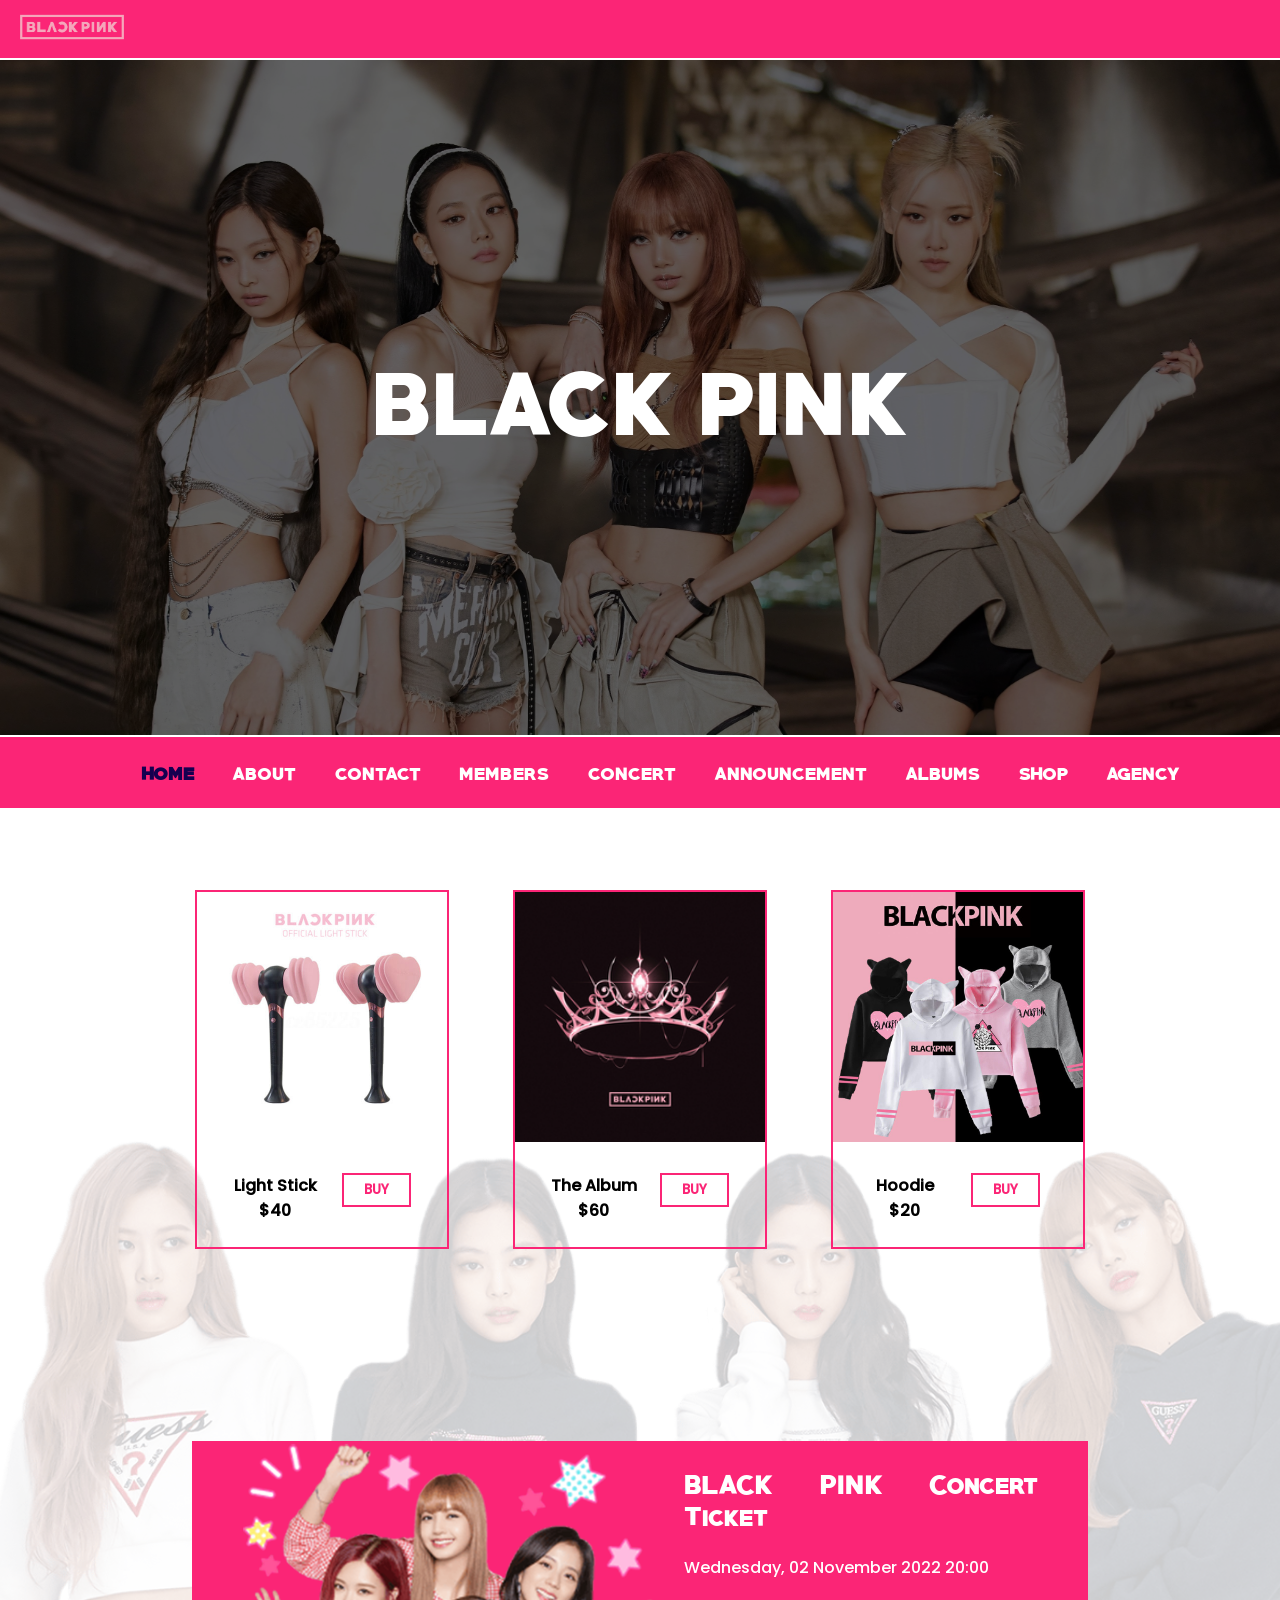
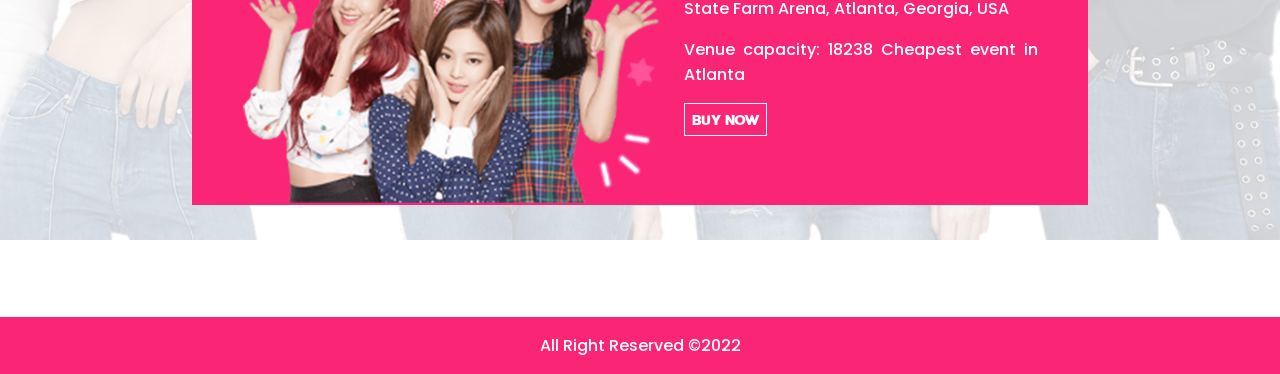
<file: index.html>
<!DOCTYPE html>
<html lang="en">
<head>
    <meta charset="UTF-8">
    <meta http-equiv="X-UA-Compatible" content="IE=edge">
    <meta name="viewport" content="width=device-width, initial-scale=1.0">
    <title>HOME</title>

    <!-- CSS -->
    <link rel="stylesheet" href="./CSS/style.css">
</head>
<body>
    <main>
        <section id="navbar-top">
            <div class="navbar-top">
                <a href="" class="brand"><img src="./Images/logo.png" alt=""></a>
            </div>
        </section>
        <section id="background">
            
            <div class="background-img">
                <div class="overlay"></div>
                <div class="text-overlay">BLACK PINK</div>
                <img src="./Images/background.jpg" alt="">
            </div>
            
        </section>
        <section id="navbar-main">
            <div class="navbar-main">
                <div class="nav-logo">
                    <div class="nav-res-img">
                        <img src="./Images/logo.png" alt="">
                    </div>
                </div>
                <ul>
                    <li>
                        <a href="index.html" class="nav-links active">Home</a>
                    </li>
                    <li>
                        <a href="About.html" class="nav-links">About</a>
                    </li>
                    <li>
                        <a href="Contact.html" class="nav-links">Contact</a>
                    </li>
                    <li>
                        <a href="Members.html" class="nav-links">Members</a>
                    </li>
                    <li>
                        <a href="Concert.html" class="nav-links">Concert</a>
                    </li>
                    <li>
                        <a href="Annoucement.html" class="nav-links">Announcement</a>
                    </li>
                    <li>
                        <a href="Albums.html" class="nav-links">Albums</a>
                    </li>
                    <li>
                        <a href="Shop.html" class="nav-links">Shop</a>
                    </li>
                    <li>
                        <a href="Agency.html" class="nav-links">Agency</a>
                    </li>
                </ul>
            </div>
        </section>

        <section id="bp">
            <div class="bp-info">
                <div class="bp-cards-first">
                    <div class="bp-card">
                        <img src="./Images/bp.png" alt="">
                    </div>
                </div>
            </div>
        </section>

        <section id="shop">
            <div class="shop-panal">
                <div class="shop-cards">
                    <div class="shop-item">
                        <img src="./Images/ls.jpg" alt="">
                        <div class="buy">
                            <div class="title-shop">Light Stick <br>$40</div>
                            <div class="buynow">
                                <button>BUY</button>
                            </div>
                        </div>
                    </div>
                    <div class="shop-item">
                        <img src="./Images/ta.png" alt="">
                        <div class="buy">
                            <div class="title-shop">The Album <br>$60</div>
                            <div class="buynow">
                                <button>BUY</button>
                            </div>
                        </div>
                    </div>
                    <div class="shop-item">
                        <img src="./Images/hoodie.jpg" alt="">
                        <div class="buy">
                            <div class="title-shop">Hoodie <br>$20</div>
                            <div class="buynow">
                                <button>BUY</button>
                            </div>
                        </div>
                    </div>
                </div>
            </div>
        </section>

        <section id="concert">
            <div class="concert-content">
                <div class="card-concert">
                    <div class="card-a">
                        <img src="./Images/gpphoto.png" alt="">
                        <div class="concert-loc">
                            <p class="concert-title">BLACK PINK Concert Ticket</p>
                            <p>
                                Wednesday, 02 November 2022
                                20:00
                            </p>
                            <p>
                                State Farm Arena, Atlanta, Georgia, USA
                            </p>
                            <p>
                                Venue capacity: 18238
                                Cheapest event in Atlanta
                            </p>
                            <button>
                                BUY NOW
                            </button>
                        </div>
                    </div>
                </div>
            </div>
        </section>
    </main>
    <footer>
        <div class="footer">
            All Right Reserved &copy;2022
        </div>
    </footer>
</body>
</html>
</file>
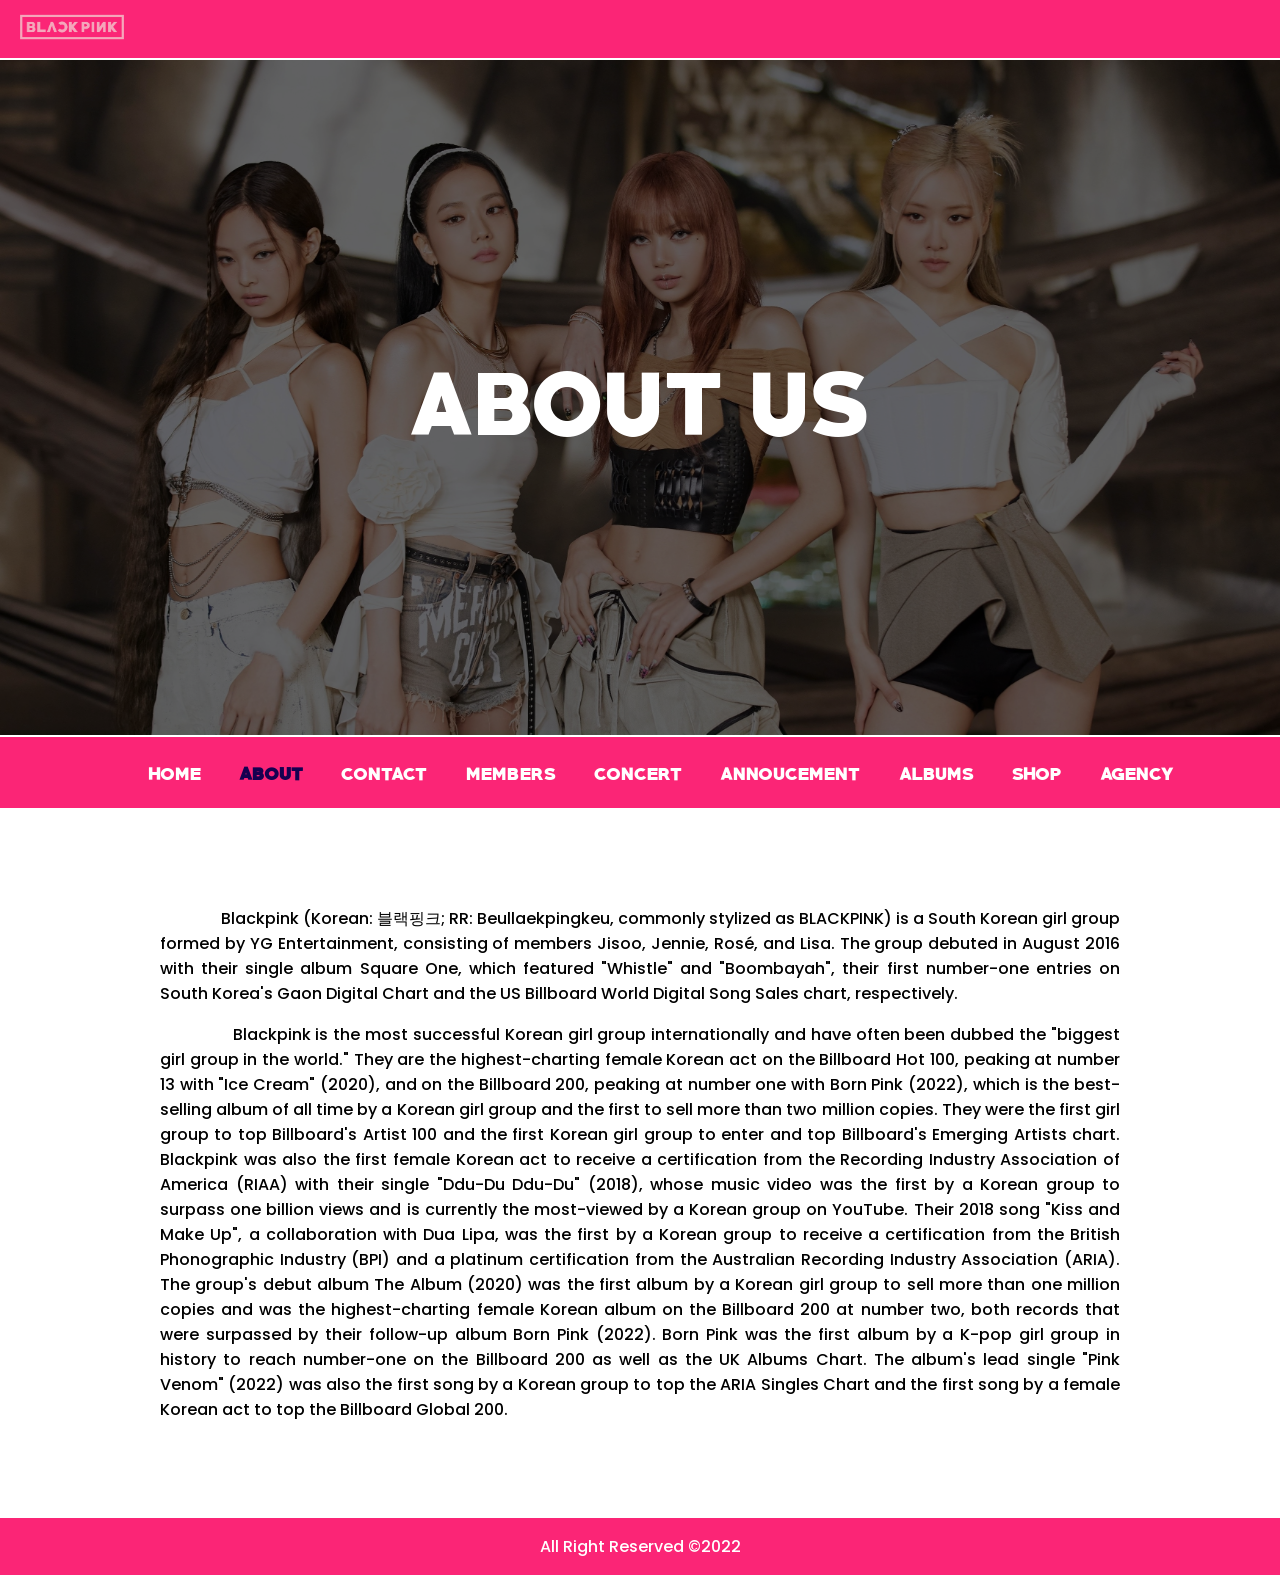
<file: About.html>
<!DOCTYPE html>
<html lang="en">
<head>
    <meta charset="UTF-8">
    <meta http-equiv="X-UA-Compatible" content="IE=edge">
    <meta name="viewport" content="width=device-width, initial-scale=1.0">
    <title>ABOUT</title>

    <!-- CSS -->
    <link rel="stylesheet" href="./CSS/style.css">
</head>
<body>
    <main>
        <section id="navbar-top">
            <div class="navbar-top">
                <a href="" class="brand"><img src="./Images/logo.png" alt=""></a>
            </div>
        </section>
        <section id="background">
            
            <div class="background-img">
                <div class="overlay"></div>
                <div class="text-overlay">ABOUT US</div>
                <img src="./Images/background.jpg" alt="">
            </div>
            
        </section>
        <section id="navbar-main">
            <div class="navbar-main">
                <div class="nav-logo">
                    <div class="nav-res-img">
                        <img src="./Images/logo.png" alt="">
                    </div>
                </div>
                <ul>
                    
                    <li>
                        <a href="index.html" class="nav-links">Home</a>
                    </li>
                    <li>
                        <a href="About.html" class="nav-links active">About</a>
                    </li>
                    <li>
                        <a href="Contact.html" class="nav-links">Contact</a>
                    </li>
                    <li>
                        <a href="Members.html" class="nav-links">Members</a>
                    </li>
                    <li>
                        <a href="Concert.html" class="nav-links">Concert</a>
                    </li>
                    <li>
                        <a href="Annoucement.html" class="nav-links">Annoucement</a>
                    </li>
                    <li>
                        <a href="Albums.html" class="nav-links">Albums</a>
                    </li>
                    <li>
                        <a href="Shop.html" class="nav-links">Shop</a>
                    </li>
                    <li>
                        <a href="Agency.html" class="nav-links">Agency</a>
                    </li>
                </ul>
            </div>
        </section>
        <section id="about">
            <div class="about-content">
                <p>
                    &nbsp;&nbsp;&nbsp;&nbsp;&nbsp;&nbsp;&nbsp;&nbsp;&nbsp;&nbsp;&nbsp;&nbsp;&nbsp;&nbsp;&nbsp;Blackpink (Korean: 블랙핑크; RR: Beullaekpingkeu, commonly stylized as BLACKPINK) is a South Korean girl group formed by YG Entertainment, consisting of members Jisoo, Jennie, Rosé, and Lisa. The group debuted in August 2016 with their single album Square One, which featured "Whistle" and "Boombayah", their first number-one entries on South Korea's Gaon Digital Chart and the US Billboard World Digital Song Sales chart, respectively.
                </p>
                <p>
                    &nbsp;&nbsp;&nbsp;&nbsp;&nbsp;&nbsp;&nbsp;&nbsp;&nbsp;&nbsp;&nbsp;&nbsp;&nbsp;&nbsp;&nbsp;Blackpink is the most successful Korean girl group internationally and have often been dubbed the "biggest girl group in the world." They are the highest-charting female Korean act on the Billboard Hot 100, peaking at number 13 with "Ice Cream" (2020), and on the Billboard 200, peaking at number one with Born Pink (2022), which is the best-selling album of all time by a Korean girl group and the first to sell more than two million copies. They were the first girl group to top Billboard's Artist 100 and the first Korean girl group to enter and top Billboard's Emerging Artists chart. Blackpink was also the first female Korean act to receive a certification from the Recording Industry Association of America (RIAA) with their single "Ddu-Du Ddu-Du" (2018), whose music video was the first by a Korean group to surpass one billion views and is currently the most-viewed by a Korean group on YouTube. Their 2018 song "Kiss and Make Up", a collaboration with Dua Lipa, was the first by a Korean group to receive a certification from the British Phonographic Industry (BPI) and a platinum certification from the Australian Recording Industry Association (ARIA). The group's debut album The Album (2020) was the first album by a Korean girl group to sell more than one million copies and was the highest-charting female Korean album on the Billboard 200 at number two, both records that were surpassed by their follow-up album Born Pink (2022). Born Pink was the first album by a K-pop girl group in history to reach number-one on the Billboard 200 as well as the UK Albums Chart. The album's lead single "Pink Venom" (2022) was also the first song by a Korean group to top the ARIA Singles Chart and the first song by a female Korean act to top the Billboard Global 200.
                </p>
            </div>
        </section>
    </main>
    <footer>
        <div class="footer">
            All Right Reserved &copy;2022
        </div>
    </footer>
</body>
</html>
</file>
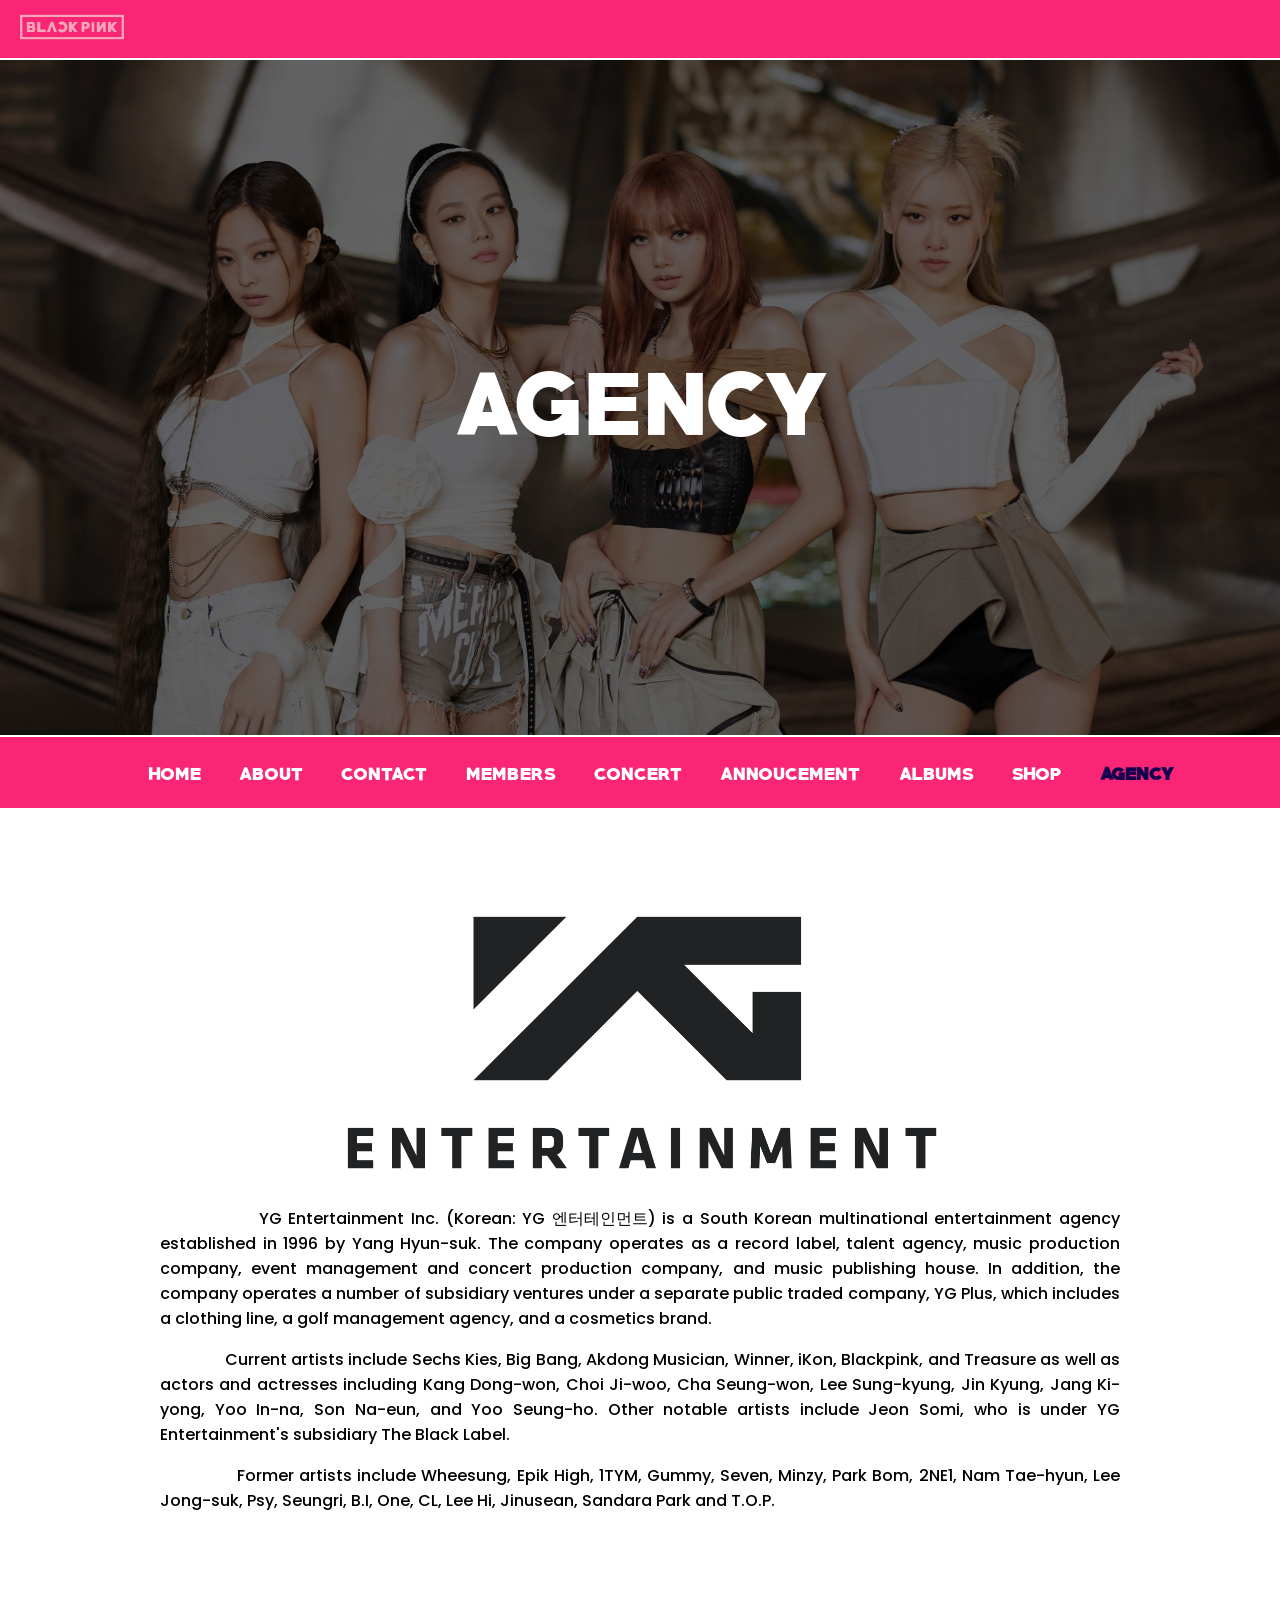
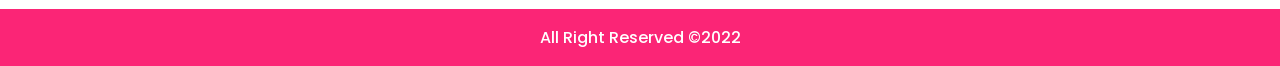
<file: Agency.html>
<!DOCTYPE html>
<html lang="en">
<head>
    <meta charset="UTF-8">
    <meta http-equiv="X-UA-Compatible" content="IE=edge">
    <meta name="viewport" content="width=device-width, initial-scale=1.0">
    <title>AGENCY</title>

    <!-- CSS -->
    <link rel="stylesheet" href="./CSS/style.css">
</head>
<body>
    <main>
        <section id="navbar-top">
            <div class="navbar-top">
                <a href="" class="brand"><img src="./Images/logo.png" alt=""></a>
            </div>
        </section>
        <section id="background">
            
            <div class="background-img">
                <div class="overlay"></div>
                <div class="text-overlay">AGENCY</div>
                <img src="./Images/background.jpg" alt="">
            </div>
            
        </section>
        <section id="navbar-main">
            <div class="navbar-main">
                <div class="nav-logo">
                    <div class="nav-res-img">
                        <img src="./Images/logo.png" alt="">
                    </div>
                </div>
                <ul>
                    <li>
                        <a href="index.html" class="nav-links">Home</a>
                    </li>
                    <li>
                        <a href="About.html" class="nav-links">About</a>
                    </li>
                    <li>
                        <a href="Contact.html" class="nav-links">Contact</a>
                    </li>
                    <li>
                        <a href="Members.html" class="nav-links">Members</a>
                    </li>
                    <li>
                        <a href="Concert.html" class="nav-links">Concert</a>
                    </li>
                    <li>
                        <a href="Annoucement.html" class="nav-links">Annoucement</a>
                    </li>
                    <li>
                        <a href="Albums.html" class="nav-links">Albums</a>
                    </li>
                    <li>
                        <a href="Shop.html" class="nav-links">Shop</a>
                    </li>
                    <li>
                        <a href="Agency.html" class="nav-links active">Agency</a>
                    </li>
                </ul>
            </div>
        </section>
        <section id="agency">
            <div class="brand-logo">
                <div class="logo">
                    <img src="./Images/yg.png" alt="">
                </div>
                <p>&nbsp;&nbsp;&nbsp;&nbsp;&nbsp;&nbsp;&nbsp;&nbsp;&nbsp;&nbsp;&nbsp;&nbsp;&nbsp;&nbsp;&nbsp;YG Entertainment Inc. (Korean: YG 엔터테인먼트) is a South Korean multinational entertainment agency established in 1996 by Yang Hyun-suk. The company operates as a record label, talent agency, music production company, event management and concert production company, and music publishing house. In addition, the company operates a number of subsidiary ventures under a separate public traded company, YG Plus, which includes a clothing line, a golf management agency, and a cosmetics brand.</p>
                <p>
                    &nbsp;&nbsp;&nbsp;&nbsp;&nbsp;&nbsp;&nbsp;&nbsp;&nbsp;&nbsp;&nbsp;&nbsp;&nbsp;&nbsp;&nbsp;Current artists include Sechs Kies, Big Bang, Akdong Musician, Winner, iKon, Blackpink, and Treasure as well as actors and actresses including Kang Dong-won, Choi Ji-woo, Cha Seung-won, Lee Sung-kyung, Jin Kyung, Jang Ki-yong, Yoo In-na, Son Na-eun, and Yoo Seung-ho. Other notable artists include Jeon Somi, who is under YG Entertainment's subsidiary The Black Label.
                </p>
                <p>
                    &nbsp;&nbsp;&nbsp;&nbsp;&nbsp;&nbsp;&nbsp;&nbsp;&nbsp;&nbsp;&nbsp;&nbsp;&nbsp;&nbsp;&nbsp;Former artists include Wheesung, Epik High, 1TYM, Gummy, Seven, Minzy, Park Bom, 2NE1, Nam Tae-hyun, Lee Jong-suk, Psy, Seungri, B.I, One, CL, Lee Hi, Jinusean, Sandara Park and T.O.P.
                </p>
            </div>
        </section>
    </main>
    <footer>
        <div class="footer">
            All Right Reserved &copy;2022
        </div>
    </footer>
</body>
</html>
</file>
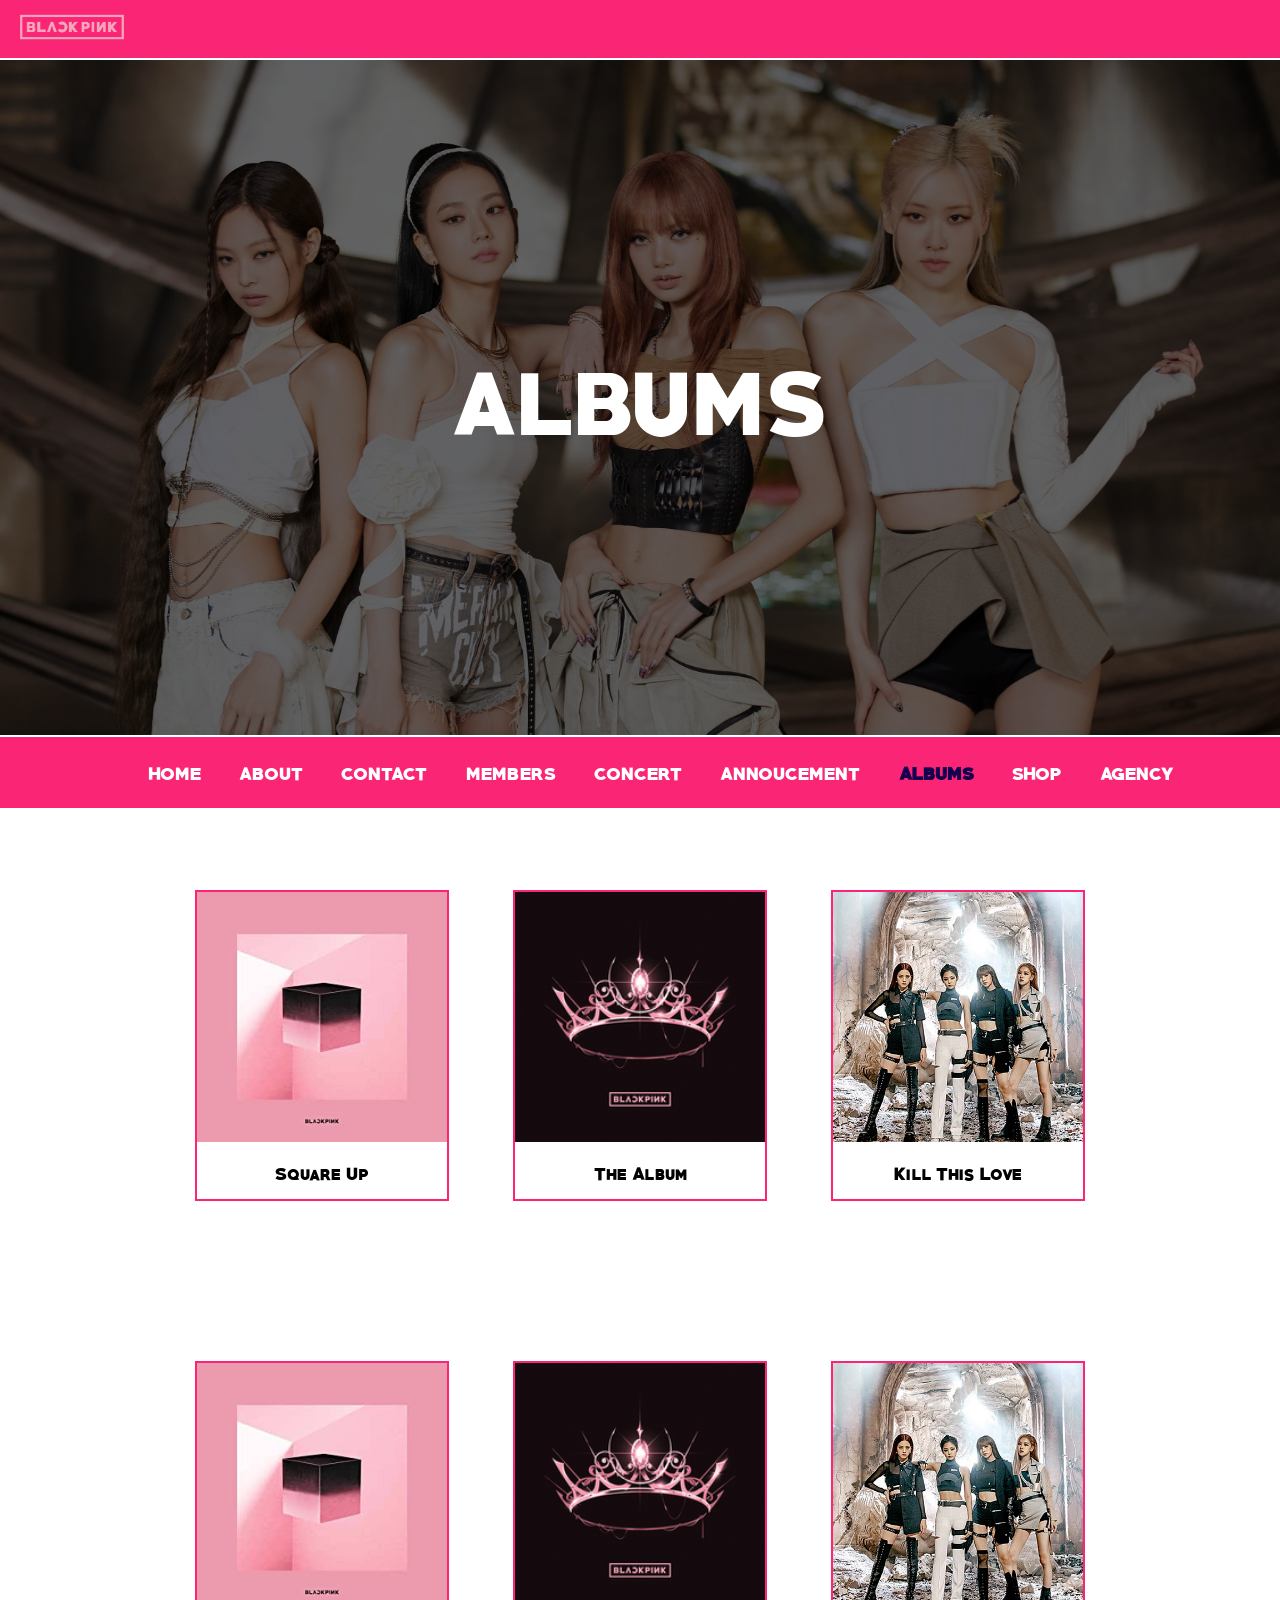
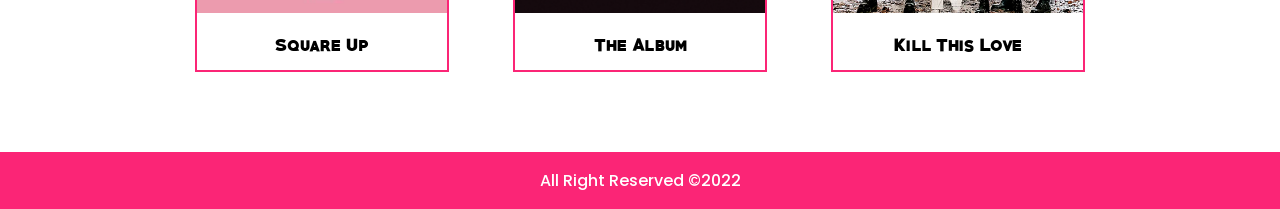
<file: Albums.html>
<!DOCTYPE html>
<html lang="en">
<head>
    <meta charset="UTF-8">
    <meta http-equiv="X-UA-Compatible" content="IE=edge">
    <meta name="viewport" content="width=device-width, initial-scale=1.0">
    <title>ALBUMS</title>

    <!-- CSS -->
    <link rel="stylesheet" href="./CSS/style.css">
</head>
<body>
    <main>
        <section id="navbar-top">
            <div class="navbar-top">
                <a href="" class="brand"><img src="./Images/logo.png" alt=""></a>
            </div>
        </section>
        <section id="background">
            
            <div class="background-img">
                <div class="overlay"></div>
                <div class="text-overlay">ALBUMS</div>
                <img src="./Images/background.jpg" alt="">
            </div>
            
        </section>
        <section id="navbar-main">
            <div class="navbar-main">
                <div class="nav-logo">
                    <div class="nav-res-img">
                        <img src="./Images/logo.png" alt="">
                    </div>
                </div>
                <ul>
                    <li>
                        <a href="index.html" class="nav-links">Home</a>
                    </li>
                    <li>
                        <a href="About.html" class="nav-links">About</a>
                    </li>
                    <li>
                        <a href="Contact.html" class="nav-links">Contact</a>
                    </li>
                    <li>
                        <a href="Members.html" class="nav-links">Members</a>
                    </li>
                    <li>
                        <a href="Concert.html" class="nav-links">Concert</a>
                    </li>
                    <li>
                        <a href="Annoucement.html" class="nav-links">Annoucement</a>
                    </li>
                    <li>
                        <a href="Albums.html" class="nav-links active">Albums</a>
                    </li>
                    <li>
                        <a href="Shop.html" class="nav-links">Shop</a>
                    </li>
                    <li>
                        <a href="Agency.html" class="nav-links">Agency</a>
                    </li>
                </ul>
            </div>
        </section>
        <section id="albums">
            <div class="albums-cards">
                <div class="card-alb">
                    <img src="./Images/su.jpg" alt="">
                    <p class="alb-title">Square Up</p>
                </div>
                <div class="card-alb">
                    <img src="./Images/ta.png" alt="">
                    <p class="alb-title">The Album</p>
                </div>
                <div class="card-alb">
                    <img src="./Images/ktlalb.jpg" alt="">
                    <p class="alb-title">Kill This Love</p>
                </div>
            </div>
            <div class="albums-cards">
                <div class="card-alb">
                    <img src="./Images/su.jpg" alt="">
                    <p class="alb-title">Square Up</p>
                </div>
                <div class="card-alb">
                    <img src="./Images/ta.png" alt="">
                    <p class="alb-title">The Album</p>
                </div>
                <div class="card-alb">
                    <img src="./Images/ktlalb.jpg" alt="">
                    <p class="alb-title">Kill This Love</p>
                </div>
            </div>
        </section>
    </main>
    <footer>
        <div class="footer">
            All Right Reserved &copy;2022
        </div>
    </footer>
</body>
</html>
</file>
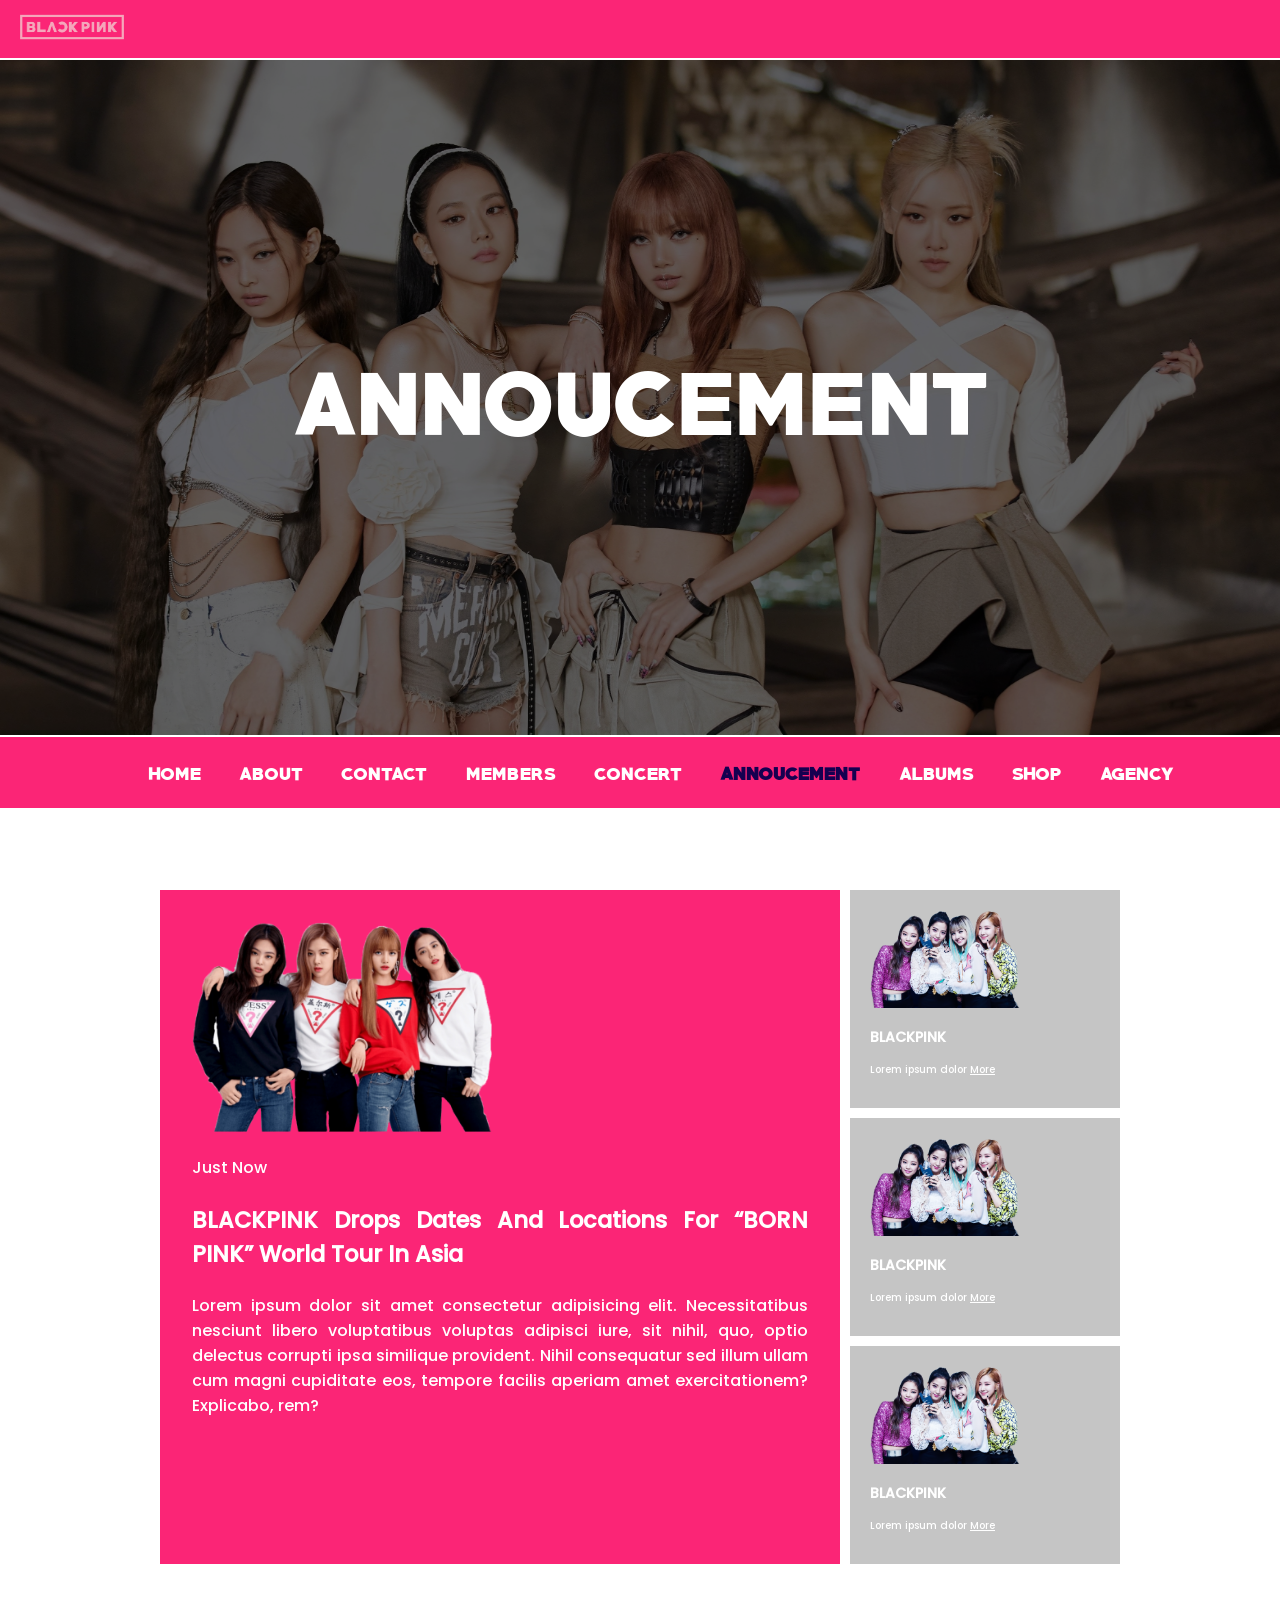
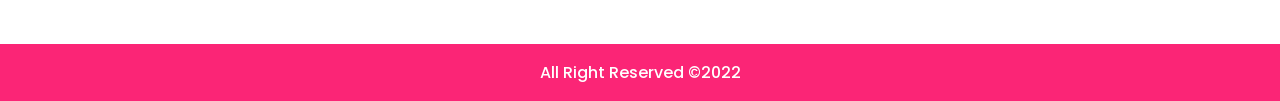
<file: Annoucement.html>
<!DOCTYPE html>
<html lang="en">
<head>
    <meta charset="UTF-8">
    <meta http-equiv="X-UA-Compatible" content="IE=edge">
    <meta name="viewport" content="width=device-width, initial-scale=1.0">
    <title>ANNOUCEMENT</title>

    <!-- CSS -->
    <link rel="stylesheet" href="./CSS/style.css">
</head>
<body>
    <main>
        <section id="navbar-top">
            <div class="navbar-top">
                <a href="" class="brand"><img src="./Images/logo.png" alt=""></a>
            </div>
        </section>
        <section id="background">
            
            <div class="background-img">
                <div class="overlay"></div>
                <div class="text-overlay">ANNOUCEMENT</div>
                <img src="./Images/background.jpg" alt="">
            </div>
            
        </section>
        <section id="navbar-main">
            <div class="navbar-main">
                <div class="nav-logo">
                    <div class="nav-res-img">
                        <img src="./Images/logo.png" alt="">
                    </div>
                </div>
                <ul>
                    <li>
                        <a href="index.html" class="nav-links">Home</a>
                    </li>
                    <li>
                        <a href="About.html" class="nav-links">About</a>
                    </li>
                    <li>
                        <a href="Contact.html" class="nav-links">Contact</a>
                    </li>
                    <li>
                        <a href="Members.html" class="nav-links">Members</a>
                    </li>
                    <li>
                        <a href="Concert.html" class="nav-links">Concert</a>
                    </li>
                    <li>
                        <a href="Annoucement.html" class="nav-links active">Annoucement</a>
                    </li>
                    <li>
                        <a href="Albums.html" class="nav-links">Albums</a>
                    </li>
                    <li>
                        <a href="Shop.html" class="nav-links">Shop</a>
                    </li>
                    <li>
                        <a href="Agency.html" class="nav-links">Agency</a>
                    </li>
                </ul>
            </div>
        </section>
        <section id="ann">
            <div class="ann-content">
                <div class="ann-card-main">
                    <img src="./Images/ann.png" alt="">
                    <div class="ann-content-card">
                        <p>Just Now</p>
                        <p class="ann-title">BLACKPINK Drops Dates And Locations For “BORN PINK” World Tour In Asia</p>
                        <p>Lorem ipsum dolor sit amet consectetur adipisicing elit. Necessitatibus nesciunt libero voluptatibus voluptas adipisci iure, sit nihil, quo, optio delectus corrupti ipsa similique provident. Nihil consequatur sed illum ullam cum magni cupiditate eos, tempore facilis aperiam amet exercitationem? Explicabo, rem?</p>
                    </div>
                </div>
                <div class="another-card">
                    <div class="ann-card">
                        <img src="./Images/ann2.png" alt="">
                        <div class="ann-content-card">
                            <p class="ann-title">BLACKPINK</p>
                            <p>Lorem ipsum dolor <a href="">More</a></p>
                        </div>
                    </div>
                    <div class="ann-card">
                        <img src="./Images/ann2.png" alt="">
                        <div class="ann-content-card">
                            <p class="ann-title">BLACKPINK</p>
                            <p>Lorem ipsum dolor <a href="">More</a></p>
                        </div>
                    </div>
                    <div class="ann-card">
                        <img src="./Images/ann2.png" alt="">
                        <div class="ann-content-card">
                            <p class="ann-title">BLACKPINK</p>
                            <p>Lorem ipsum dolor <a href="">More</a></p>
                        </div>
                    </div>
                </div>
            </div>
        </section>
    </main>
    <footer>
        <div class="footer">
            All Right Reserved &copy;2022
        </div>
    </footer>
</body>
</html>
</file>
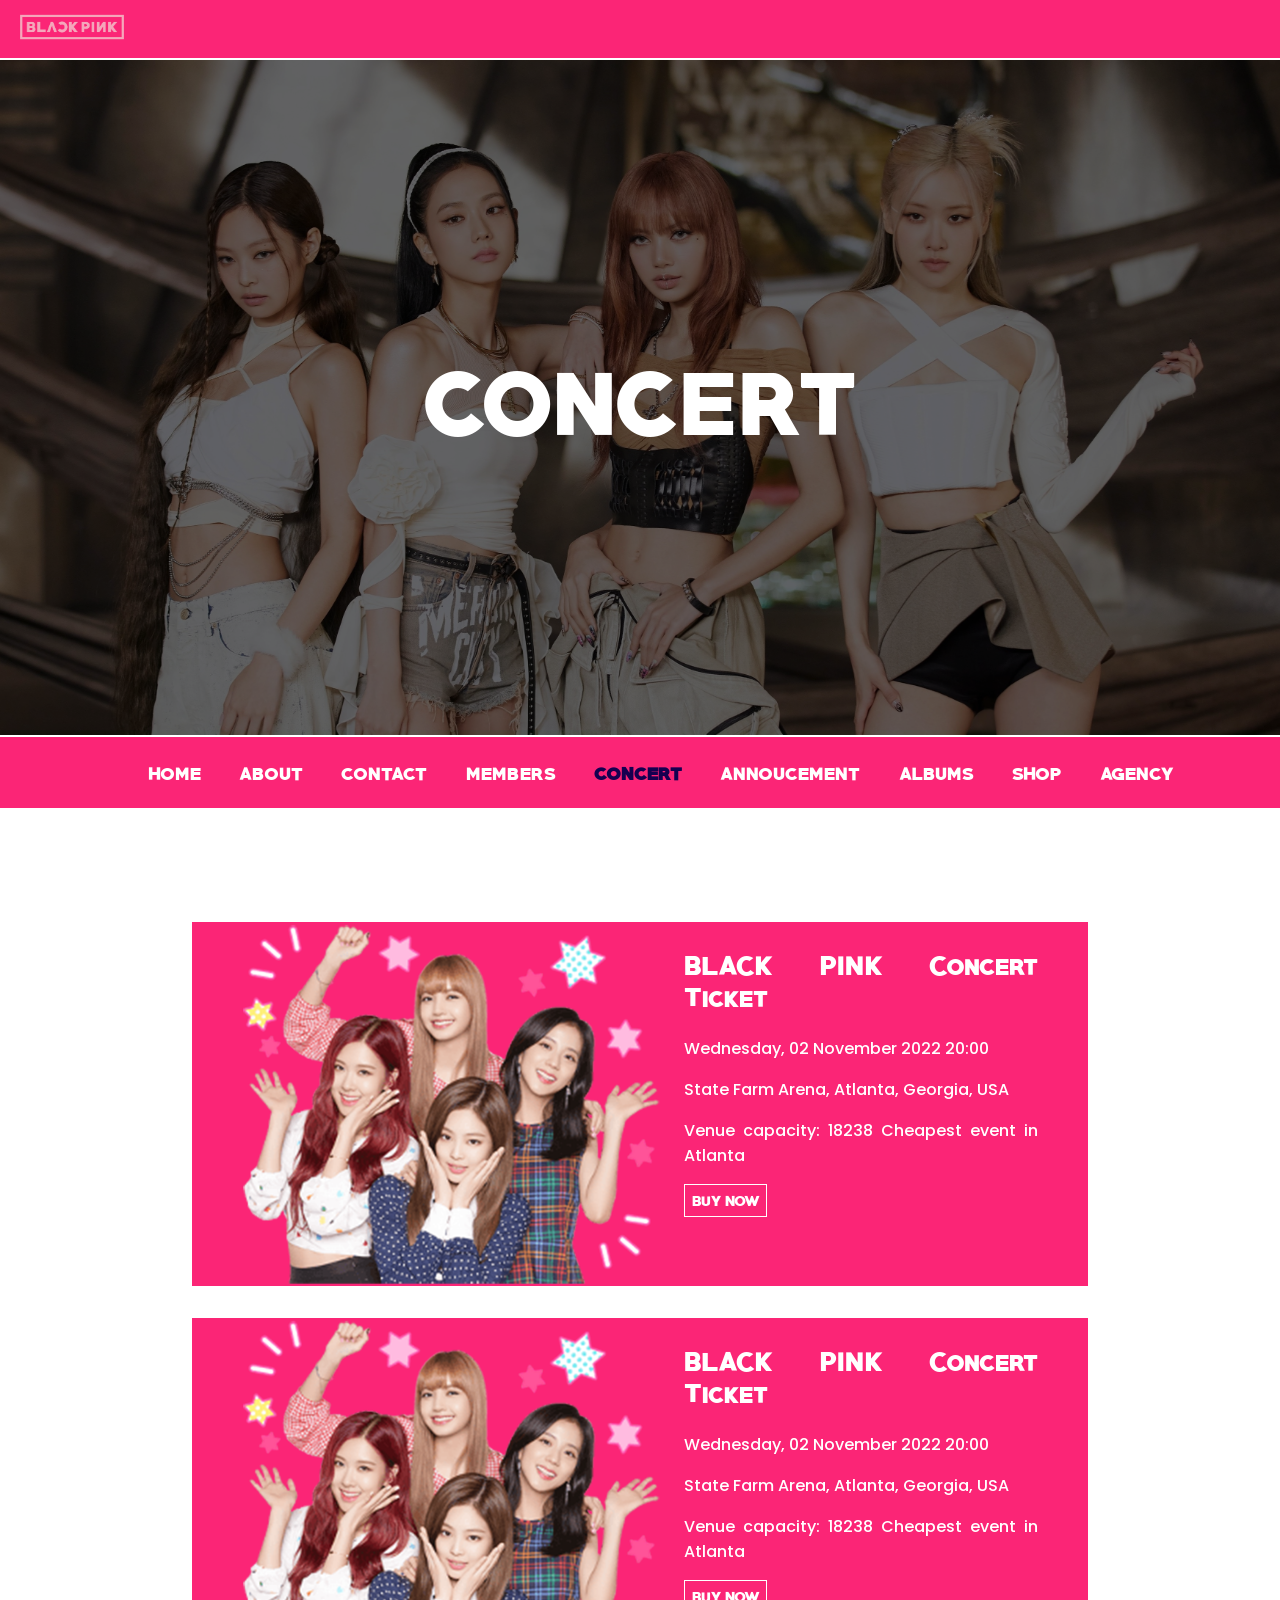
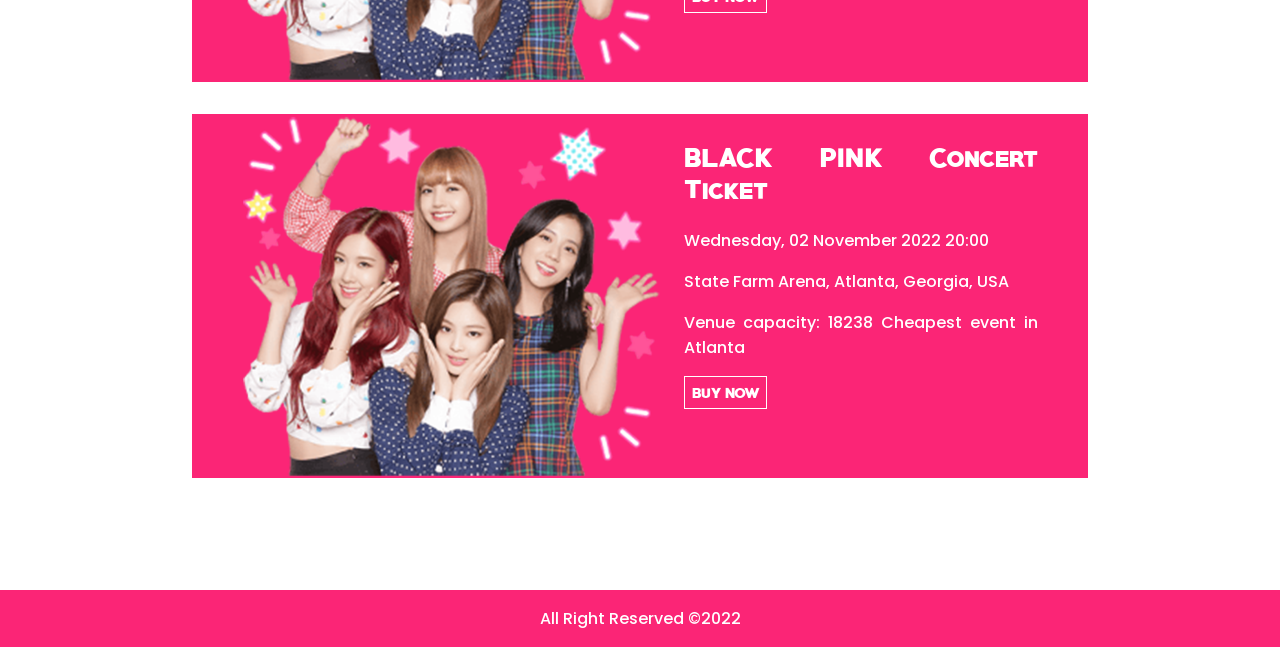
<file: Concert.html>
<!DOCTYPE html>
<html lang="en">
<head>
    <meta charset="UTF-8">
    <meta http-equiv="X-UA-Compatible" content="IE=edge">
    <meta name="viewport" content="width=device-width, initial-scale=1.0">
    <title>CONCERT</title>

    <!-- CSS -->
    <link rel="stylesheet" href="./CSS/style.css">
</head>
<body>
    <main>
        <section id="navbar-top">
            <div class="navbar-top">
                <a href="" class="brand"><img src="./Images/logo.png" alt=""></a>
            </div>
        </section>
        <section id="background">
            
            <div class="background-img">
                <div class="overlay"></div>
                <div class="text-overlay">CONCERT</div>
                <img src="./Images/background.jpg" alt="">
            </div>
            
        </section>
        <section id="navbar-main">
            <div class="navbar-main">
                <div class="nav-logo">
                    <div class="nav-res-img">
                        <img src="./Images/logo.png" alt="">
                    </div>
                </div>
                <ul>
                    <li>
                        <a href="index.html" class="nav-links">Home</a>
                    </li>
                    <li>
                        <a href="About.html" class="nav-links">About</a>
                    </li>
                    <li>
                        <a href="Contact.html" class="nav-links">Contact</a>
                    </li>
                    <li>
                        <a href="Members.html" class="nav-links">Members</a>
                    </li>
                    <li>
                        <a href="Concert.html" class="nav-links active">Concert</a>
                    </li>
                    <li>
                        <a href="Annoucement.html" class="nav-links">Annoucement</a>
                    </li>
                    <li>
                        <a href="Albums.html" class="nav-links">Albums</a>
                    </li>
                    <li>
                        <a href="Shop.html" class="nav-links">Shop</a>
                    </li>
                    <li>
                        <a href="Agency.html" class="nav-links">Agency</a>
                    </li>
                </ul>
            </div>
        </section>
        <section id="concert">
            <div class="concert-content">
                <div class="card-concert">
                    <div class="card-a">
                        <img src="./Images/gpphoto.png" alt="">
                        <div class="concert-loc">
                            <p class="concert-title">BLACK PINK Concert Ticket</p>
                            <p>
                                Wednesday, 02 November 2022
                                20:00
                            </p>
                            <p>
                                State Farm Arena, Atlanta, Georgia, USA
                            </p>
                            <p>
                                Venue capacity: 18238
                                Cheapest event in Atlanta
                            </p>
                            <button>
                                BUY NOW
                            </button>
                        </div>
                    </div>
                    <div class="card-a">
                        <img src="./Images/gpphoto.png" alt="">
                        <div class="concert-loc">
                            <p class="concert-title">BLACK PINK Concert Ticket</p>
                            <p>
                                Wednesday, 02 November 2022
                                20:00
                            </p>
                            <p>
                                State Farm Arena, Atlanta, Georgia, USA
                            </p>
                            <p>
                                Venue capacity: 18238
                                Cheapest event in Atlanta
                            </p>
                            <button>
                                BUY NOW
                            </button>
                        </div>
                    </div>
                    <div class="card-a">
                        <img src="./Images/gpphoto.png" alt="">
                        <div class="concert-loc">
                            <p class="concert-title">BLACK PINK Concert Ticket</p>
                            <p>
                                Wednesday, 02 November 2022
                                20:00
                            </p>
                            <p>
                                State Farm Arena, Atlanta, Georgia, USA
                            </p>
                            <p>
                                Venue capacity: 18238
                                Cheapest event in Atlanta
                            </p>
                            <button>
                                BUY NOW
                            </button>
                        </div>
                    </div>
                </div>
            </div>
        </section>
    </main>
    <footer>
        <div class="footer">
            All Right Reserved &copy;2022
        </div>
    </footer>
</body>
</html>
</file>
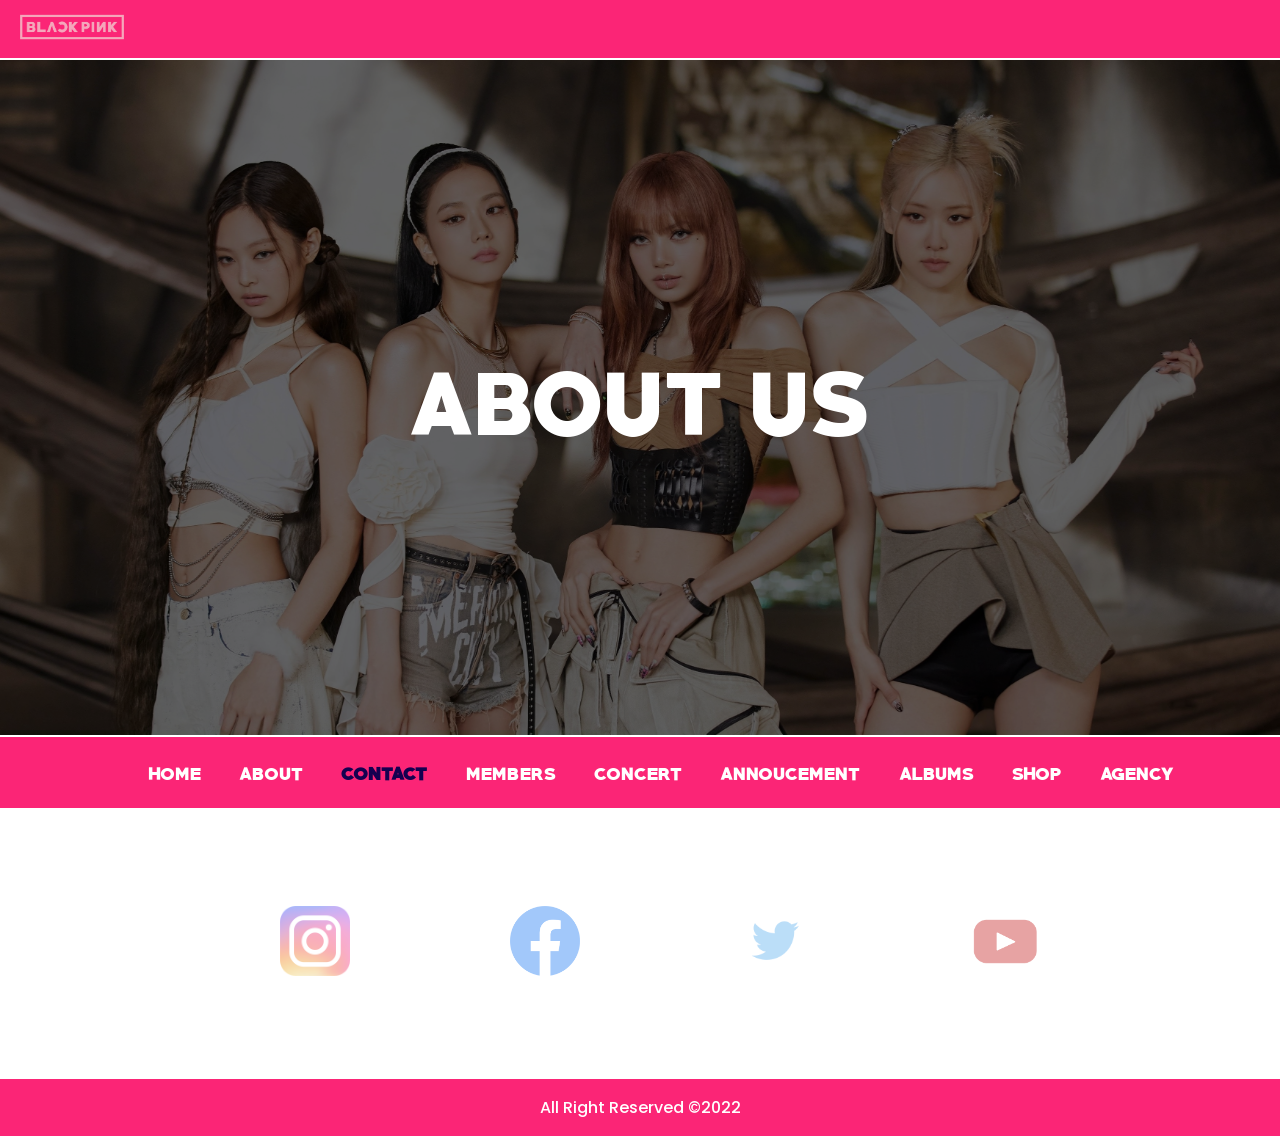
<file: Contact.html>
<!DOCTYPE html>
<html lang="en">
<head>
    <meta charset="UTF-8">
    <meta http-equiv="X-UA-Compatible" content="IE=edge">
    <meta name="viewport" content="width=device-width, initial-scale=1.0">
    <title>CONTACT</title>

    <!-- CSS -->
    <link rel="stylesheet" href="./CSS/style.css">
</head>
<body>
    <main>
        <section id="navbar-top">
            <div class="navbar-top">
                <a href="" class="brand"><img src="./Images/logo.png" alt=""></a>
            </div>
        </section>
        <section id="background">
            
            <div class="background-img">
                <div class="overlay"></div>
                <div class="text-overlay">ABOUT US</div>
                <img src="./Images/background.jpg" alt="">
            </div>
            
        </section>
            
        </section>
        <section id="navbar-main">
            <div class="navbar-main">
                <div class="nav-logo">
                    <div class="nav-res-img">
                        <img src="./Images/logo.png" alt="">
                    </div>
                </div>
                <ul>
                    <li>
                        <a href="index.html" class="nav-links">Home</a>
                    </li>
                    <li>
                        <a href="About.html" class="nav-links">About</a>
                    </li>
                    <li>
                        <a href="Contact.html" class="nav-links active">Contact</a>
                    </li>
                    <li>
                        <a href="Members.html" class="nav-links">Members</a>
                    </li>
                    <li>
                        <a href="Concert.html" class="nav-links">Concert</a>
                    </li>
                    <li>
                        <a href="Annoucement.html" class="nav-links">Annoucement</a>
                    </li>
                    <li>
                        <a href="Albums.html" class="nav-links">Albums</a>
                    </li>
                    <li>
                        <a href="Shop.html" class="nav-links">Shop</a>
                    </li>
                    <li>
                        <a href="Agency.html" class="nav-links">Agency</a>
                    </li>
                </ul>
            </div>
        </section>
        <section id="contact">
            <div class="contact-content">
                <ul>
                    <li>
                        <a href="https://www.instagram.com/blackpinkofficial/"><img src="./Images/instagram.png" alt=""></a>
                    </li>
                    <li>
                        <a href="https://www.facebook.com/BLACKPINKOFFICIAL"><img src="./Images/facebook.png" alt=""></a>
                    </li>
                    <li>
                        <a href="https://twitter.com/BLACKPINK"><img src="./Images/twitter.png" alt=""></a>
                    </li>
                    <li>
                        <a href="https://www.youtube.com/c/BLACKPINKOFFICIAL"><img src="./Images/youtube.png" alt=""></a>
                    </li>
                </ul>
            </div>
        </section>
    </main>
    <footer>
        <div class="footer">
            All Right Reserved &copy;2022
        </div>
    </footer>
</body>
</html>
</file>
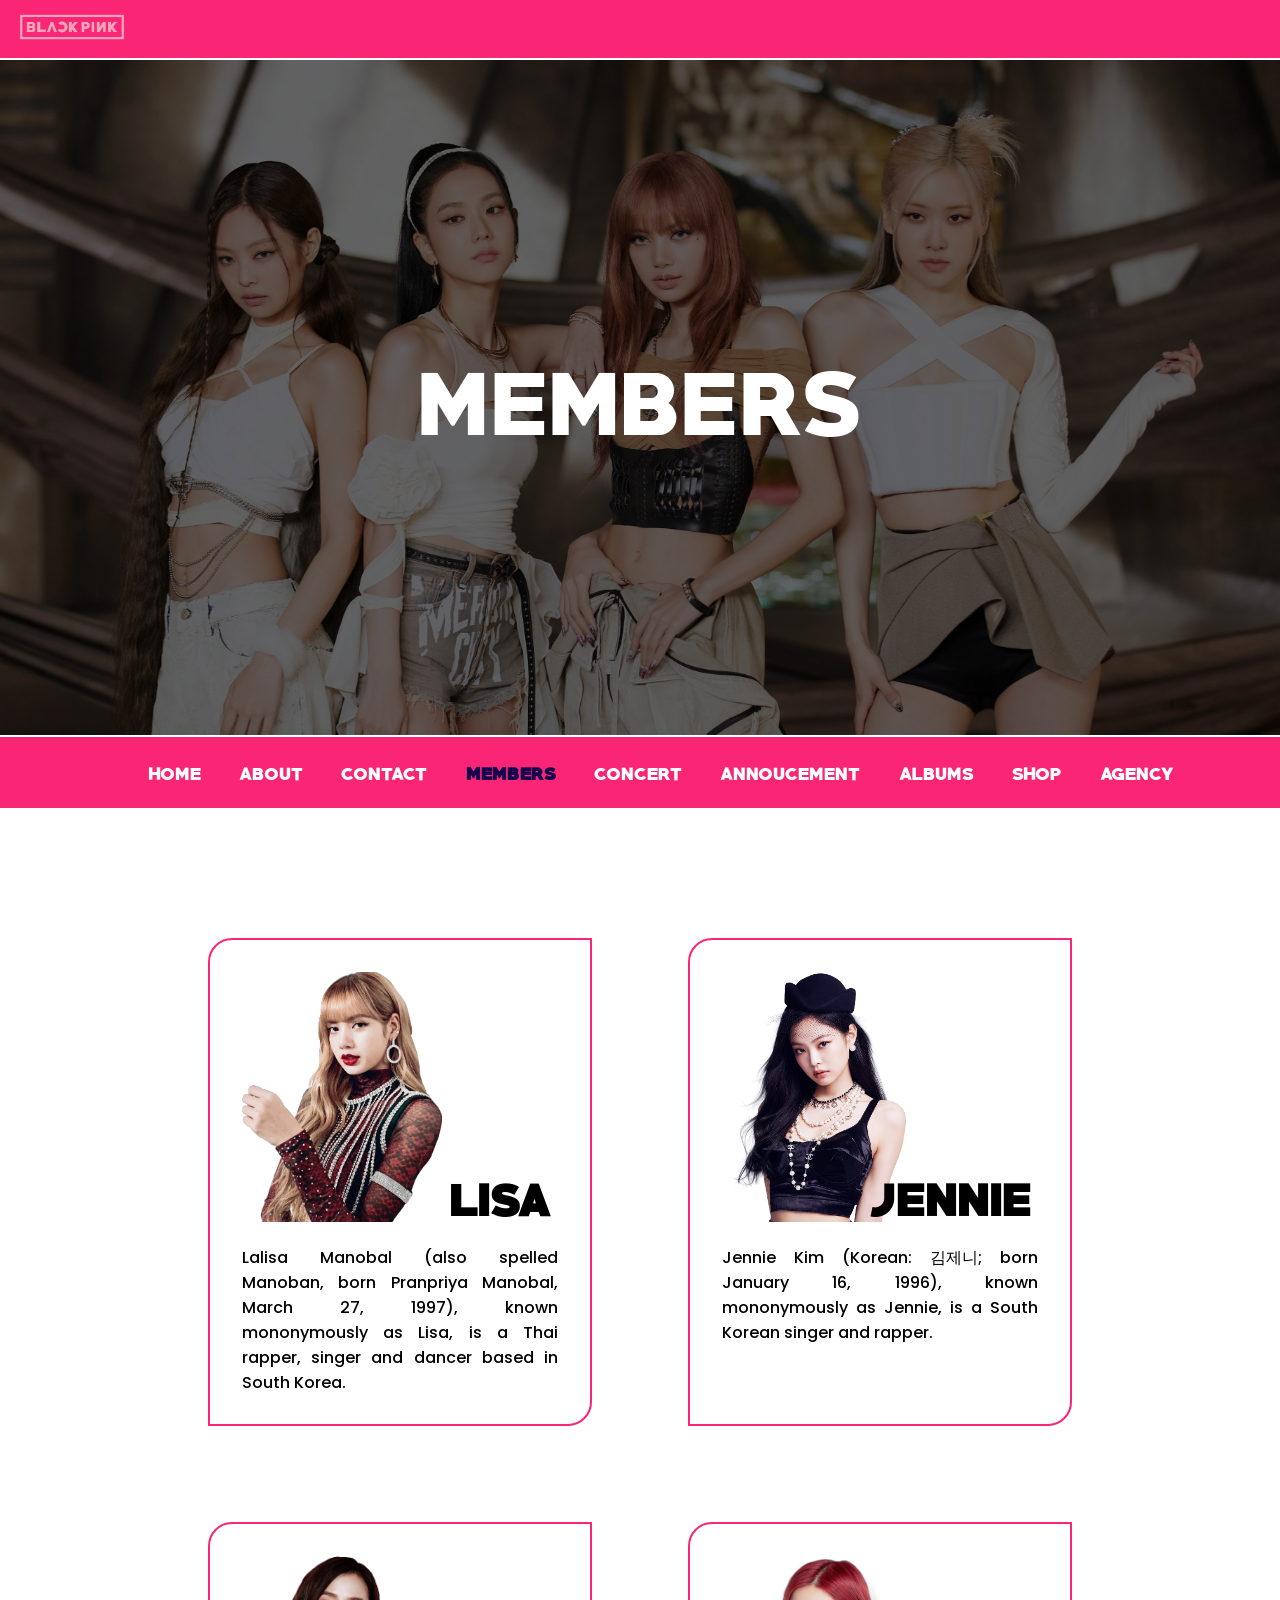
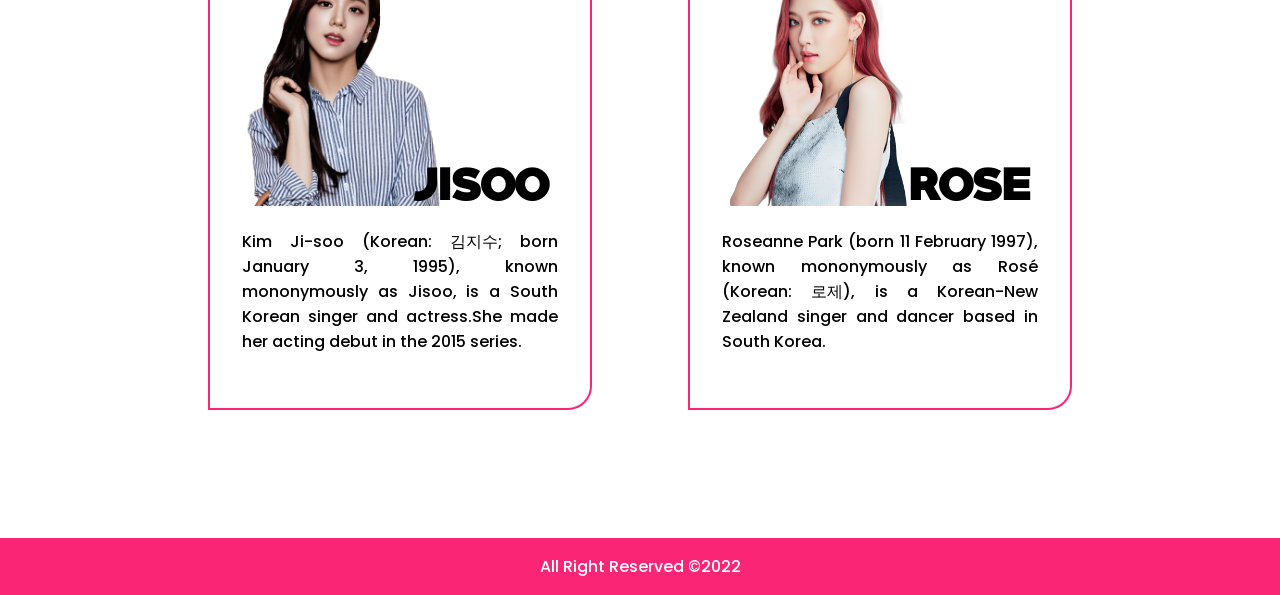
<file: Members.html>
<!DOCTYPE html>
<html lang="en">
<head>
    <meta charset="UTF-8">
    <meta http-equiv="X-UA-Compatible" content="IE=edge">
    <meta name="viewport" content="width=device-width, initial-scale=1.0">
    <title>MEMBERS</title>

    <!-- CSS -->
    <link rel="stylesheet" href="./CSS/style.css">
</head>
<body>
    <main>
        <section id="navbar-top">
            <div class="navbar-top">
                <a href="" class="brand"><img src="./Images/logo.png" alt=""></a>
            </div>
        </section>
        <section id="background">
            
            <div class="background-img">
                <div class="overlay"></div>
                <div class="text-overlay">MEMBERS</div>
                <img src="./Images/background.jpg" alt="">
            </div>
            
        </section>
        <section id="navbar-main">
            <div class="navbar-main">
                <div class="nav-logo">
                    <div class="nav-res-img">
                        <img src="./Images/logo.png" alt="">
                    </div>
                </div>
                <ul>
                    <li>
                        <a href="index.html" class="nav-links">Home</a>
                    </li>
                    <li>
                        <a href="About.html" class="nav-links">About</a>
                    </li>
                    <li>
                        <a href="Contact.html" class="nav-links">Contact</a>
                    </li>
                    <li>
                        <a href="Members.html" class="nav-links active">Members</a>
                    </li>
                    <li>
                        <a href="Concert.html" class="nav-links">Concert</a>
                    </li>
                    <li>
                        <a href="Annoucement.html" class="nav-links">Annoucement</a>
                    </li>
                    <li>
                        <a href="Albums.html" class="nav-links">Albums</a>
                    </li>
                    <li>
                        <a href="Shop.html" class="nav-links">Shop</a>
                    </li>
                    <li>
                        <a href="Agency.html" class="nav-links">Agency</a>
                    </li>
                </ul>
            </div>
        </section>
        <section id="members">
            <div class="members-info">
                <div class="members-cards-first">
                    <div class="card">
                        <h3>LISA</h3>
                        <img src="./Images/lisa.png" alt="">
                        <p>Lalisa Manobal (also spelled Manoban, born Pranpriya Manobal, March 27, 1997), known mononymously as Lisa, is a Thai rapper, singer and dancer based in South Korea.</p>
                    </div>
                    <div class="card">
                        <h3>JENNIE</h3>
                        <img src="./Images/jennie.png" alt="">
                        <p>Jennie Kim (Korean: 김제니; born January 16, 1996), known mononymously as Jennie, is a South Korean singer and rapper. </p>
                    </div>
                </div>
                <div class="members-cards-first">
                    <div class="card">
                        <h3>JISOO</h3>
                        <img src="./Images/jisoo.png" alt="">
                        <p>Kim Ji-soo (Korean: 김지수; born January 3, 1995), known mononymously as Jisoo, is a South Korean singer and actress.She made her acting debut in the 2015 series.</p>
                    </div>
                    <div class="card">
                        <h3>ROSE</h3>
                        <img src="./Images/rose.png" alt="">
                        <p>Roseanne Park (born 11 February 1997), known mononymously as Rosé (Korean: 로제), is a Korean-New Zealand singer and dancer based in South Korea.</p>
                    </div>
                </div>
            </div>
        </section>
    </main>
    <footer>
        <div class="footer">
            All Right Reserved &copy;2022
        </div>
    </footer>
</body>
</html>
</file>
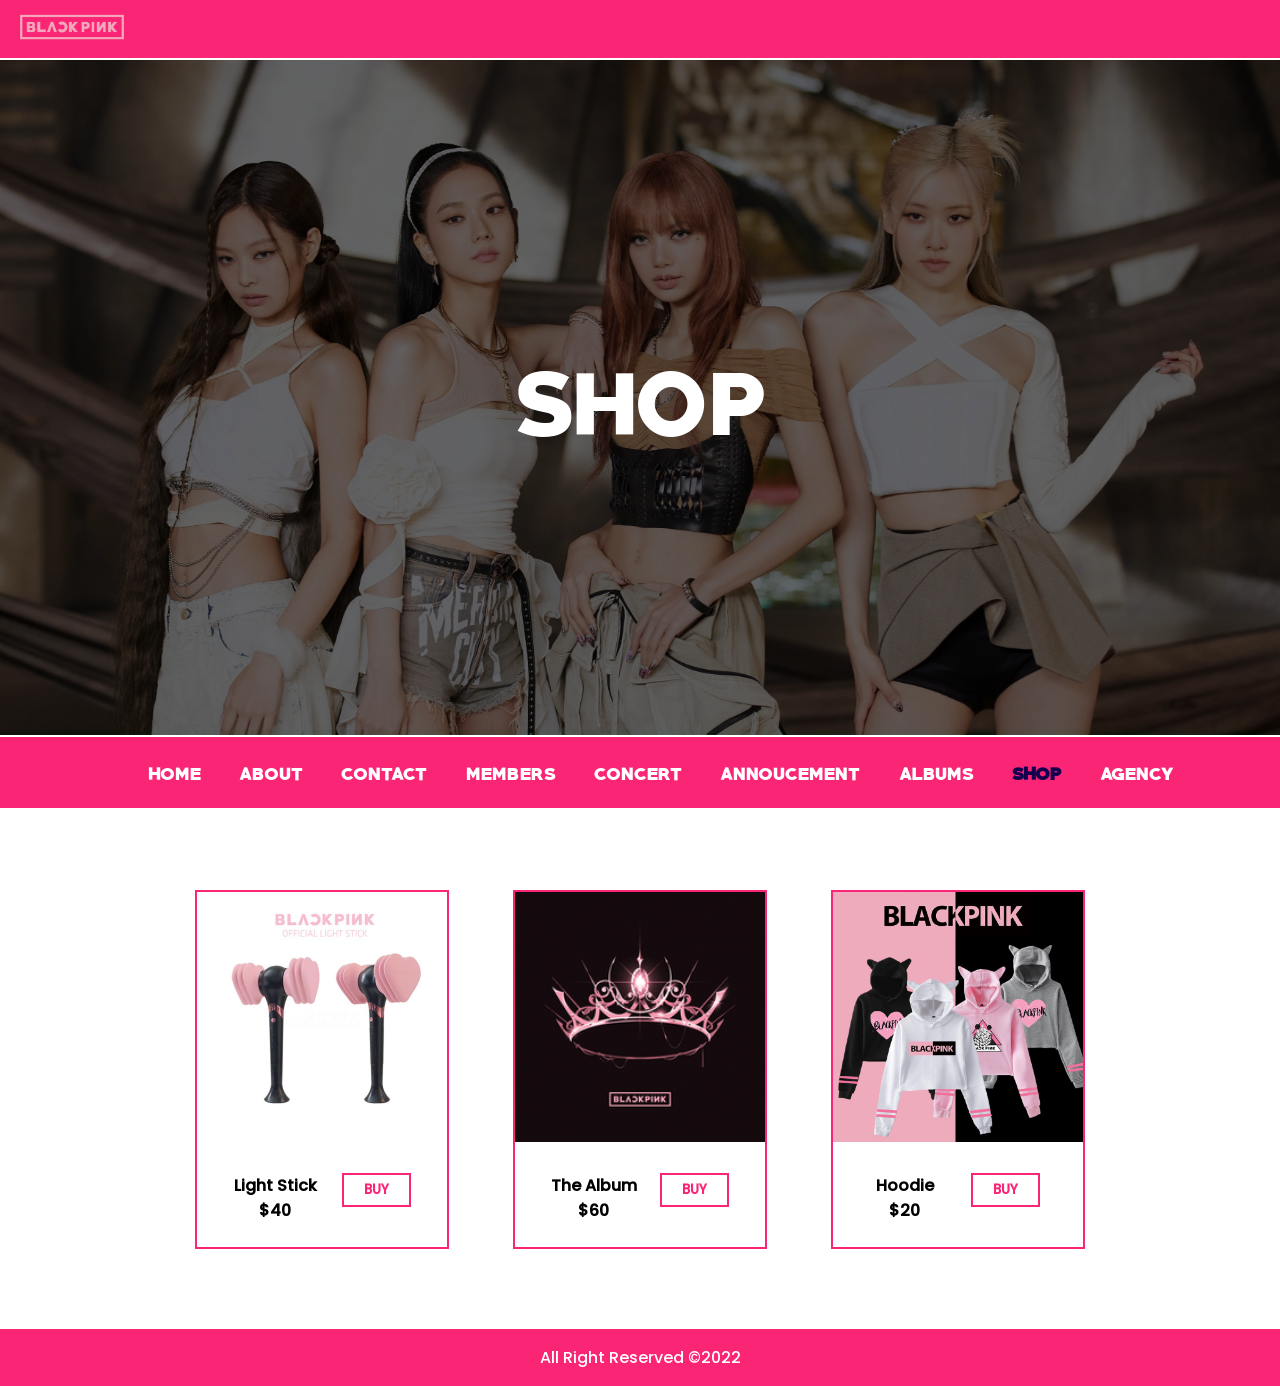
<file: Shop.html>
<!DOCTYPE html>
<html lang="en">
<head>
    <meta charset="UTF-8">
    <meta http-equiv="X-UA-Compatible" content="IE=edge">
    <meta name="viewport" content="width=device-width, initial-scale=1.0">
    <title>SHOPS</title>

    <!-- CSS -->
    <link rel="stylesheet" href="./CSS/style.css">
</head>
<body>
    <main>
        <section id="navbar-top">
            <div class="navbar-top">
                <a href="" class="brand"><img src="./Images/logo.png" alt=""></a>
            </div>
        </section>
        <section id="background">
            
            <div class="background-img">
                <div class="overlay"></div>
                <div class="text-overlay">SHOP</div>
                <img src="./Images/background.jpg" alt="">
            </div>
            
        </section>
        <section id="navbar-main">
            <div class="navbar-main">
                <div class="nav-logo">
                    <div class="nav-res-img">
                        <img src="./Images/logo.png" alt="">
                    </div>
                </div>
                <ul>
                    <li>
                        <a href="index.html" class="nav-links">Home</a>
                    </li>
                    <li>
                        <a href="About.html" class="nav-links">About</a>
                    </li>
                    <li>
                        <a href="Contact.html" class="nav-links">Contact</a>
                    </li>
                    <li>
                        <a href="Members.html" class="nav-links">Members</a>
                    </li>
                    <li>
                        <a href="Concert.html" class="nav-links">Concert</a>
                    </li>
                    <li>
                        <a href="Annoucement.html" class="nav-links">Annoucement</a>
                    </li>
                    <li>
                        <a href="Albums.html" class="nav-links">Albums</a>
                    </li>
                    <li>
                        <a href="Shop.html" class="nav-links active">Shop</a>
                    </li>
                    <li>
                        <a href="Agency.html" class="nav-links">Agency</a>
                    </li>
                </ul>
            </div>
        </section>
        <section id="shop">
            <div class="shop-panal">
                <div class="shop-cards">
                    <div class="shop-item">
                        <img src="./Images/ls.jpg" alt="">
                        <div class="buy">
                            <div class="title-shop">Light Stick <br>$40</div>
                            <div class="buynow">
                                <button>BUY</button>
                            </div>
                        </div>
                    </div>
                    <div class="shop-item">
                        <img src="./Images/ta.png" alt="">
                        <div class="buy">
                            <div class="title-shop">The Album <br>$60</div>
                            <div class="buynow">
                                <button>BUY</button>
                            </div>
                        </div>
                    </div>
                    <div class="shop-item">
                        <img src="./Images/hoodie.jpg" alt="">
                        <div class="buy">
                            <div class="title-shop">Hoodie <br>$20</div>
                            <div class="buynow">
                                <button>BUY</button>
                            </div>
                        </div>
                    </div>
                </div>
            </div>
        </section>
    </main>
    <footer>
        <div class="footer">
            All Right Reserved &copy;2022
        </div>
    </footer>
</body>
</html>
</file>
<file: CSS/style.css>
/* Body */
body {
    margin: 0;
    padding: 0;
    background-color: var(--light-color);
}

/* Scrollbar */
::-webkit-scrollbar {
    width: 0;
}

/* Color */
:root {
    --primary-color: #FB2576;
    --secondary-color: #000000;
    --third-color: #150050;
    --fourth-color: #3F0071;
    --light-color: #FFFFFF;
}

/* Fonts */
@font-face {
    font-family: PrimeTime;
    src: url(../Fonts/PrimeTime/Primetime.ttf);
}
@font-face {
    font-family: Poppins;
    src: url(../Fonts/Poppins/Poppins-Medium.ttf);
}

/* Navbar Top */
.navbar-top {
    background-color: var(--primary-color);
    padding: 0.3em 1em;
    border-bottom: 2px solid var(--light-color);
}
.navbar-top img {
    width: 7em;
}

/* Background Image */
.background-img .overlay {
    position: absolute;
    background-color: #0000009a;
    width: 100%;
    height: 100%;
    color: var(--fourth-color);
    font-family: PrimeTime;
    transition: all 0.5s ease-in-out;
}
.background-img{
    width: 100%;
    position: relative;
    height: 75vh;
}
.background-img img {
    width: 100%;
    height: 100%;
    object-fit: cover;
}
.background-img .text-overlay {
    position: absolute;
    width: 100%;
    height: 100%;
    display: flex;
    justify-content: center;
    align-items: center;
    color: var(--light-color);
    cursor: pointer;
    font-family: PrimeTime;
    font-size: 5em;
    transition: all 0.5s ease-in-out;
}

/* Banner */
.bp-info img{
    padding-top: 330px;
    width: 100%;
    height: 700px;
    object-fit: cover;
    position: absolute;
    background-attachment: fixed;
    z-index: -1;
    opacity: 0.2;
}

/* Navbar */
.navbar-main {
    background-color: var(--primary-color);
    border-top: 2px solid var(--light-color);
    border-bottom: 2px solid var(--light-color);
    padding: 1.5em;
}
.navbar-main ul{
    margin: 0;
    display: flex;
    justify-content: center;
    list-style: none;
}
.navbar-main .nav-links{
    padding: 1.2em;
    text-decoration: none;
    font-family: PrimeTime;
    text-transform: uppercase;
    color: var(--light-color);
    transition: all ease-in-out 0.3s;
}
.navbar-main .active {
    font-weight: bold;
    color: var(--third-color);
}
.navbar-main .nav-links:hover {
    color: var(--third-color);
}
.nav-logo img {
    display: none;
}

/* About */
.about-content, .contact-content, .members-info, .concert-content, .ann-content, .albums-cards, .shop-cards, .brand-logo {
    padding: 5em 10em;
    font-family: Poppins;
    text-align: justify;
}

/* Contact */
.contact-content ul{
    display: flex;
    justify-content: space-around;
    list-style: none;
}
.contact-content img{
    width: 70px;
    opacity: 0.4;
    transition: all ease-in-out 0.3s;
}
.contact-content img:hover{
    opacity: 1;
    transform: scale(1.5);
}

/* Members */
.members-cards-first img{
    width: 200px;
    transition: all ease-in-out 0.3s;
}
.members-cards-first .card {
    width: 50%;
    height: 420px;
    position: relative;
    border: 2px solid var(--primary-color);
    border-radius: 1.5em 0em;
    margin: 3em;
    padding: 2em;
    cursor: pointer;
}
.members-cards-first h3 {
    font-size: 2.5em;
    right: 0;
    bottom: 0;
    font-family: PrimeTime;
    padding: 4em 1em;
    position: absolute;
    transition: all ease-in-out 0.3s;
}
.members-cards-first {
    display: flex;
    justify-content: space-around;
}

.members-cards-first .card:hover {
    background: var(--primary-color);
    color: var(--light-color);
}
.members-cards-first .card:hover img {
    width: 360px;
}
.members-cards-first .card:hover h3 {
    padding: 0em 1em;
    text-shadow: 1px 1px 2px red, 0 0 1em blue, 0 0 0.2em blue;
}

/* Concert */
.concert-content .card-a {
    margin: 2em;
    border: 2px solid var(--primary-color);
    height: 40vh;
    background-color: var(--primary-color);
    display: flex;
    padding: 0 3em;
    justify-content: space-around;
    color: var(--light-color);
}
.concert-content .concert-loc {
    padding-left: 1.5em;
}
.concert-content .concert-title {
    font-family: PrimeTime;
    font-size: 1.5em
}
.concert-content .card-a img {
    height: 100%;
}
.concert-content button {
    padding: 0.5em;
    background: transparent;
    box-shadow: none;
    color: var(--light-color);
    font-family: PrimeTime;
    cursor: pointer;
    border: 1.5px solid var(--light-color);
    transition: 0.3s all ease-in-out;
}
.concert-content button:hover {
    padding: 0.5em;
    background: var(--light-color);
    box-shadow: none;
    color: var(--primary-color);
    font-family: PrimeTime;
    cursor: pointer;
    border: 1.5px solid var(--light-color);
}

/* Annocement */
.ann-content {
    display: flex;
    justify-content: space-evenly;
}
.ann-content img {
    width: 300px;
}
.ann-content .ann-title {
    font-size: 1.4em;
    font-weight: bold;
}
.ann-card-main {
    background-color: var(--primary-color);
    padding: 2em;
    display: inline-block;
    cursor: pointer;
    color: var(--light-color);
}
.ann-card {
    margin-left: 1em;
    margin-bottom: 1em;
    text-align: left;
    font-size: 10px;
    background: #0000003A;   
    padding: 2em 10em;
    padding-left: 2em;
    color: var(--light-color);
}
.ann-card:nth-child(3) {
    margin-bottom: 0em;
}
.ann-card a {
    color: var(--light-color);
}
.ann-card img {
    width: 150px;
}

/* Albums */
.albums-cards {
    display: flex;
    justify-content: center;
    cursor: pointer;
}
.albums-cards .card-alb {
    margin: 0 2em ;
    margin-bottom: 0;
    border: 2px solid var(--primary-color);
    text-align: center;
    font-family: PrimeTime;
}
.albums-cards .card-alb img {
    width: 250px;
    height: 250px;
    object-fit: cover;
}

/* Shop */
.shop-cards {
    display: flex;
    justify-content: center;
    cursor: pointer;
}
.shop-cards .shop-item {
    margin: 0 2em ;
    margin-bottom: 0;
    border: 2px solid var(--primary-color);
    text-align: center;
    font-family: Poppins;
}
.shop-cards .shop-item img {
    width: 250px;
    height: 250px;
    object-fit: cover;
}
.shop-cards .buy{
    display: flex;
    justify-content: space-around;
    padding: 1.5em;
}
.shop-cards .buy button {
    border: 2px solid var(--primary-color);
    padding: 0.4em 1.5em;
    font-family: Poppins;
    font-weight: bold;
    color: var(--primary-color);
    background-color: transparent;
    transition: all ease-in-out 0.5s;
}
.shop-cards .buy button:hover {
    color: var(--light-color);
    background-color: var(--primary-color);
}
.shop-cards .title-shop {
    font-weight: bold;
}

/* Agency */
.brand-logo .logo {
    width: 100%;
    display: flex;
    align-items: center;
    justify-self: center;
}
.brand-logo {
    justify-content: center;
    display: block;
    align-items: center;
}
.brand-logo img{
    width: 100%;
    object-fit: contain;
    height: 300px;
}

/* Footer */
.footer {
    background-color: var(--primary-color);
    padding: 1em 7em;
    text-align: center;
    font-family: Poppins;
    color: var(--light-color)
}


/* Responsive */
@media (max-width: 992px) {
    /* Navbar */
    .navbar-top {
        display: none;
    }

    /* Background */
    .background-img {
        position: relative;
        height: 30vh;
    }
    .background-img .overlay {
        position: absolute;
        background-color: #0000009a;
        width: 100%;
        height: 100%;
        display: flex;
        color: var(--fourth-color);
        font-family: poppins;
        transition: all 0.5s ease-in-out;
    }
    .background-img .text-overlay {
        position: absolute;
        width: 100%;
        height: 100%;
        display: flex;
        justify-content: center;
        align-items: center;
        color: var(--light-color);
        cursor: pointer;
        font-family: PrimeTime;
        font-size: 1.5em;
        transition: all 0.5s ease-in-out;
    }

    /* Navbar Main */
    .navbar-main {
        display: flex;
        justify-content: space-between;
        right: 0;
    }
    .navbar-main ul{
        display: block;
        text-align: end;    
        font-size: 0.7em;
        justify-content: baseline;
    }
    .nav-logo {
        width: 100%;
        height: 100%;
        display: flex;
        justify-content: baseline;
    }
    .nav-logo img{
        display: flex;
        justify-content: center;
        width: 100px;
        height: 100%;
    }

    /* About */
    .about-content{
        padding: 2em 3em;
        font-size: 0.8em;
        font-family: Poppins;
        text-align: justify;
    }

    /* Footer */
    .footer {
        background-color: var(--primary-color);
        padding: 1em 2em;
        font-size: 0.8em;
        text-align: center;
        font-family: Poppins;
        color: var(--light-color)
    }

    /* Contact */
    .contact-content ul{
        padding: 0;
        display: block;
    }
    .contact-content li{
        margin-top: 5em;
        display: flex;
        justify-content: center;
        align-items: center;
    }
    .contact-content li:nth-child(1){
        margin-top: 0em;
    }
    .contact-content ul img{
        display: block;
        width: 50px;
        opacity: 1;
        transition: all ease-in-out 0.3s;
    }

    /* Members */
    .members-info{
        padding: 2em 3em;
        font-size: 0.8em;
    }
    .members-cards-first img{
        width: 110px;
        transition: all ease-in-out 0.3s;
    }
    .members-cards-first .card {
        width:  60%;
        height: 300px;
    }
    .members-cards-first h3 {
        font-size: 1.7em;
        padding: 11.5em 1em;
    }
    .members-cards-first {
        display: block;
        justify-content: space-around;
    }

    .members-cards-first .card:hover {
        background: var(--primary-color);
        color: var(--light-color);
    }
    .members-cards-first .card:hover img {
        width: 170px;
    }
    .members-cards-first .card:hover h3 {
        padding: 0em 0.7em;
        font-size: 3em;
        text-shadow: 1px 1px 2px red, 0 0 1em blue, 0 0 0.2em blue;
    }
    .members-cards-first .card:hover p {
        display: none;
    }

        
    /* Concert */
    .concert-content {
        padding: 2em 3em;
        font-size: 0.8em;
    }
    .concert-content .card-a {
        margin: 1em;
        position: relative;
        border: 2px solid var(--primary-color);
        height: 30vh;
        background-color: var(--primary-color);
        display: block;
        padding: 0 3em;
        z-index: -2;
        justify-content: space-around;
        color: var(--light-color);
    }
    .concert-content .concert-loc {
        padding-left: 0em;
        font-size: 0.7em;
        text-align: center;
        z-index: 2;
    }
    .concert-content .concert-title {
        font-family: PrimeTime;
        font-size: 1.5em;
        text-align: center;
    }
    .concert-content .card-a img {
        height: 100%;
        opacity: 0.4;
        z-index: -1;
        position: absolute;
    }
    .concert-content button {
        font-size: 1em;
    }
    
    /* Annocement */
    .ann-content {
        padding: 2em 3em;
        font-size: 0.8em;
        display: block;
        font-size: 0.6em
    }
    .ann-content img {
        width: 180px;
    }
    .ann-content .ann-title {
        font-size: 1em;
        font-weight: bold;
    }
    .ann-card-main {
        background-color: var(--primary-color);
        padding: 2em;
        display: inline-block;
        cursor: pointer;
        color: var(--light-color);
    }
    .ann-card {
        margin: 0;
        margin-top: 1em;
        text-align: left;
        font-size: 10px;
        background: #0000003A;   
        padding: 2em 10em;
        padding-left: 2em;
        color: var(--light-color);
    }
    .ann-card:nth-child(3) {
        margin-bottom: 0em;
    }
    .ann-card a {
        color: var(--light-color);
    }
    .ann-card img {
        width: 150px;
    }

    /* Albums */
    .albums-cards {
        padding: 2em 3em;
        font-size: 0.8em;
        display: block;
        font-size: 0.6em
    }
    .albums-cards .card-alb {
        margin: 2em;
        border: 2px solid var(--primary-color);
        text-align: center;
        font-family: PrimeTime;
    }
    .albums-cards .card-alb:nth-child(1) {
        margin: 2em;
        border: 2px solid var(--primary-color);
        text-align: center;
        font-family: PrimeTime;
        margin-top: 0;
    }
    .albums-cards .card-alb img {
        width: 100%;
        height: 250px;
        object-fit: cover;
    }

    /* Shop */
    .shop-cards {
        padding: 2em 3em;
        font-size: 0.8em;
        display: block;
        font-size: 1em;
    }
    .shop-cards .shop-item {
        margin: 2 2em ;
        margin-bottom: 2em;
        border: 2px solid var(--primary-color);
        text-align: center;
        font-family: Poppins;
    }
    .shop-cards .shop-item img {
        width: 100%;
        height: 180px;
        object-fit: cover;
    }
    .shop-cards .buy{
        display: flex;
        justify-content: space-around;
        padding: 1.5em;
    }
    .shop-cards .buy button {
        border: 2px solid var(--primary-color);
        padding: 0.4em 1.5em;
        font-family: Poppins;
        font-weight: bold;
        font-size: 0.7em;
        color: var(--primary-color);
        background-color: transparent;
        transition: all ease-in-out 0.5s;
    }
    .shop-cards .buy button:hover {
        color: var(--light-color);
        background-color: var(--primary-color);
    }
    .shop-cards .title-shop {
        font-weight: bold;
        font-size: 0.7em;
    }

    /* Agency */
    .brand-logo .logo {
        width: 100%;
        display: flex;
        align-items: center;
        justify-self: center;
        font-size: 0.2em;
    }
    .brand-logo {
        padding: 2em 3em;
        font-size: 0.8em;
        display: block;
        cursor: pointer;
    }
    .brand-logo img{
        width: 100%;
        object-fit: contain;
        height: 200px;
    }

    /* Banner */
    .bp-info img{
        display: none;
    }
}
</file>
